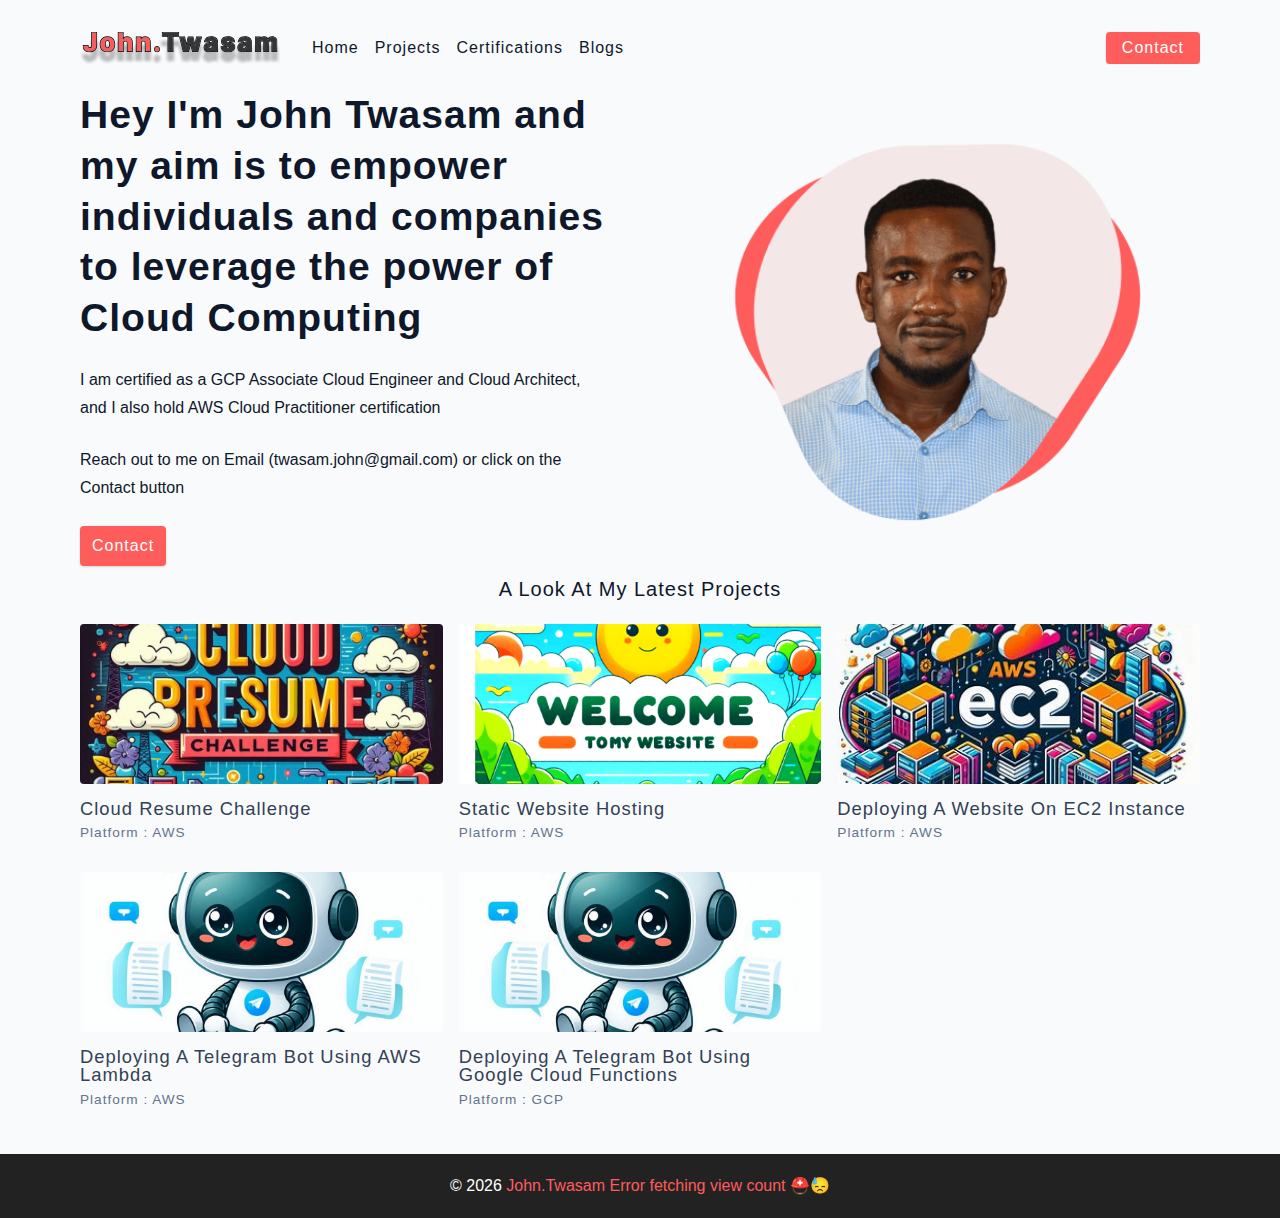
<file: index.html>
<!DOCTYPE html>
<html lang="en">
  <head>
    <meta charset="UTF-8" />
    <meta http-equiv="X-UA-Compatible" content="IE=edge" />
    <meta name="viewport" content="width=device-width, initial-scale=1.0" />
    <title>| Home |</title>
    <!-- favicon -->
    <link rel="shortcut icon" href="./assets/favicon.ico" type="image/x-icon" />
    <!-- normalize -->
    <link rel="stylesheet" href="./css/normalize.css" />
    <!-- font-awesome -->
    <link
      rel="stylesheet"
      href="https://cdnjs.cloudflare.com/ajax/libs/font-awesome/5.14.0/css/all.min.css"
    />
    <!-- main css -->
    <link rel="stylesheet" href="./css/main.css" />
  </head>
  <body>
    <!-- nav  -->
    <nav class="navbar">
      <div class="nav-center">
        <div class="nav-header">
          <a href="index.html" class="nav-logo">
            <img src="./assets/lg.svg" alt="Image of John Sam" />
          </a>
          <button class="nav-btn btn">
            <i class="fas fa-align-justify"></i>
          </button>
        </div>
        <div class="nav-links">
          <a href="index.html" class="nav-link"> home </a>
          <a href="projects.html" class="nav-link"> projects </a>
          <a href="certs.html" class="nav-link"> certifications </a>
          <a href="blogs.html" class="nav-link"> blogs </a>

          <div class="nav-link contact-link">
            <a href="contact.html" class="btn"> contact </a>
          </div>
        </div>
      </div>
    </nav>
    <!-- end of nav -->
    <main class="page">
      <section class="about-page">
        <article>
          <h2>Hey I'm John Twasam and my aim is to empower individuals and companies to leverage the power of Cloud Computing</h2>
          <p>
          I am certified as a GCP Associate Cloud Engineer and Cloud Architect, and I also hold AWS Cloud Practitioner certification
          </p>
          <p>
           Reach out to me on Email (twasam.john@gmail.com) or click on the Contact button  
          </p>
          <a href="contact.html" class="btn"> contact </a>
        </article>
        <!-- needs fixes -->
        <img
          src="./assets/jay.png" 
          alt="An about picture"
          class="img about-img"
        />
      </section>
      <section class="featured-projects">
        <h5 class="featured-title">A Look At My Latest Projects</h5>
        <div class="projects-list">
          <!-- single project -->
          <a href="project-detail.html" class="project">
            <img
              src="./assets/projects/p1.jpg"
              class="img project-img"
              alt=""
            />
            <h5>Cloud Resume Challenge</h5>
            <p>Platform : AWS</p>
          </a>
          <!-- end of single project -->
          <!-- single project -->
          <a href="project-detail0.html" class="project">
            <img
              src="./assets/projects/p2.png"
              class="img project-img"
              alt=""
            />
            <h5>Static Website Hosting</h5>
            <p>Platform : AWS </p>
          </a>
          <!-- end of single project -->
          <!-- single project -->
          <a href="project-detail1.html" class="project">
            <img
              src="./assets/projects/P3.jpg"
              class="img project-img"
              alt=""
            />
            <h5>Deploying a Website on EC2 Instance</h5>
            <p>Platform : AWS </p>
          </a>
          <!-- end of single project -->
           <!-- single project -->
          <a href="project-detail2.html" class="project">
          <img
            src="./assets/projects/p7.jpg"
            class="img project-img"
            alt=""
          />
          <h5>Deploying a Telegram Bot Using AWS Lambda</h5>
          <p>Platform : AWS </p>
        </a>
          <!-- end of single project -->
          <a href="project-detail3.html" class="project">
            <img
              src="./assets/projects/p7.jpg"
              class="img project-img"
              alt=""
            />
            <h5>Deploying a Telegram Bot Using Google Cloud Functions</h5>
            <p>Platform : GCP </p>
          </a>
        </div>
      </section>
    </main>
    <!-- footer -->
    <footer class="page-footer">
      <p>
        &copy; <span id="date"></span>
        <span class="footer-logo">John.Twasam </span>
        <span id="views" class="footer-logo views"></span> 
        <a href="#"></a>
      </p>
    </footer>
    <script src="./js/app.js"></script>
  </body>
</html>
</file>
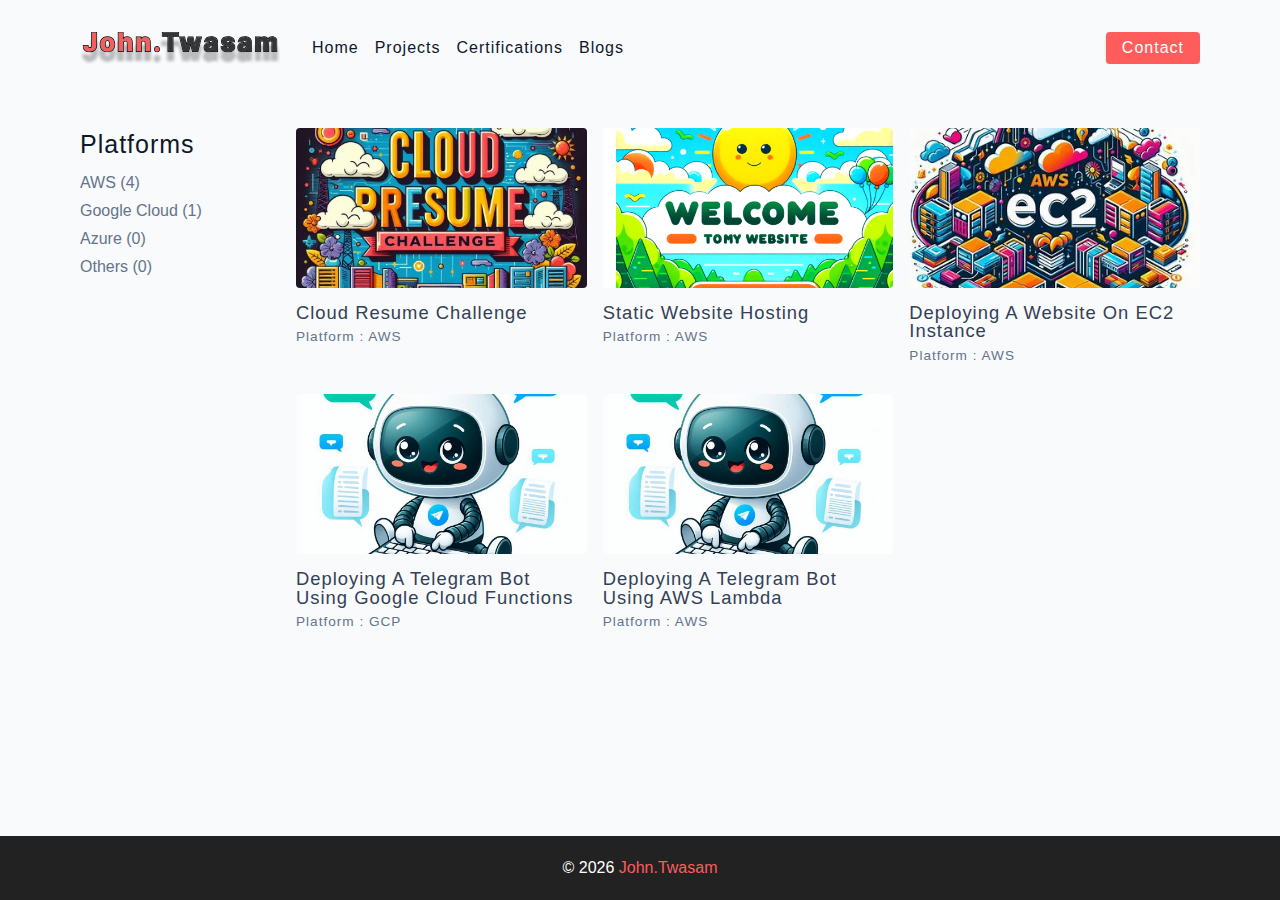
<file: blogs.html>
<!DOCTYPE html>
<html lang="en">
  <head>
    <meta charset="UTF-8" />
    <meta http-equiv="X-UA-Compatible" content="IE=edge" />
    <meta name="viewport" content="width=device-width, initial-scale=1.0" />
    <title>| Blogs |</title>
    <!-- favicon -->
    <link rel="shortcut icon" href="./assets/favicon.ico" type="image/x-icon" />
    <!-- normalize -->
    <link rel="stylesheet" href="./css/normalize.css" />
    <!-- font-awesome -->
    <link
      rel="stylesheet"
      href="https://cdnjs.cloudflare.com/ajax/libs/font-awesome/5.14.0/css/all.min.css"
    />
    <!-- main css -->
    <link rel="stylesheet" href="./css/main.css" />
  </head>
  <body>
    <!-- nav  -->
    <nav class="navbar">
      <div class="nav-center">
        <div class="nav-header">
          <a href="index.html" class="nav-logo">
            <img src="./assets/lg.svg" alt="Image of John Sam" />
          </a>
          <button class="nav-btn btn">
            <i class="fas fa-align-justify"></i>
          </button>
        </div>
        <div class="nav-links">
          <a href="index.html" class="nav-link"> home </a>
          <a href="projects.html" class="nav-link"> projects </a>
          <a href="certs.html" class="nav-link"> certifications </a>
          <a href="blogs.html" class="nav-link"> blogs </a>

          <div class="nav-link contact-link">
            <a href="contact.html" class="btn"> contact </a>
          </div>
        </div>
      </div>
    </nav>
    <!-- end of nav -->
    <!-- main -->
    <main class="page">
      <section class="projects-container">
        <!-- tag container -->
        <div class="tags-container">
          <h4>Platforms</h4>
          <div class="tags-list">
            <a href="#">AWS (4)</a>
            <a href="#">Google Cloud (1)</a>
            <a href="#">Azure (0)</a>
            <a href="#">Others (0)</a>
          </div>
          </div>
        </div>
        <!-- end of tag container -->
        <!-- projects list -->
        <div class="projects-list">
          <!-- single project -->
          <a href="project-detail.html" class="project">
            <img
              src="./assets/projects/p1.jpg"
              class="img project-img"
              alt=""
            />
            <h5>Cloud Resume Challenge</h5>
            <p>Platform : AWS</p>
          </a>
          <!-- end of single project -->
          <!-- single project -->
          <a href="project-detail0.html" class="project">
            <img
              src="./assets/projects/p2.png"
              class="img project-img"
              alt=""
            />
            <h5>Static Website Hosting</h5>
            <p>Platform : AWS </p>
          </a>
          <!-- end of single project -->
          <!-- single project -->
          <a href="project-detail1.html" class="project">
            <img
              src="./assets/projects/P3.jpg"
              class="img project-img"
              alt=""
            />
            <h5>Deploying a Website on EC2 Instance</h5>
            <p>Platform : AWS </p>
          </a>
          <!-- end of single project -->
          <a href="project-detail3.html" class="project">
            <img
              src="./assets/projects/p7.jpg"
              class="img project-img"
              alt=""
            />
            <h5>Deploying a Telegram Bot Using Google Cloud Functions</h5>
            <p>Platform : GCP </p>
          </a>
           <!-- single project -->
          <a href="project-detail2.html" class="project">
          <img
            src="./assets/projects/p7.jpg"
            class="img project-img"
            alt=""
          />
          <h5>Deploying a Telegram Bot Using AWS Lambda</h5>
          <p>Platform : AWS </p>
        </a>
          <!-- end of single project -->
        </div>
      </section>
    </main>
    <!-- end of main -->
    <!-- footer -->
    <footer class="page-footer">
      <p>
        &copy; <span id="date"></span>
        <span class="footer-logo">John.Twasam</span>
        <a href="#"></a>
      </p>
    </footer>
    <script src="./js/app.js"></script>
  </body>
</html>
</file>
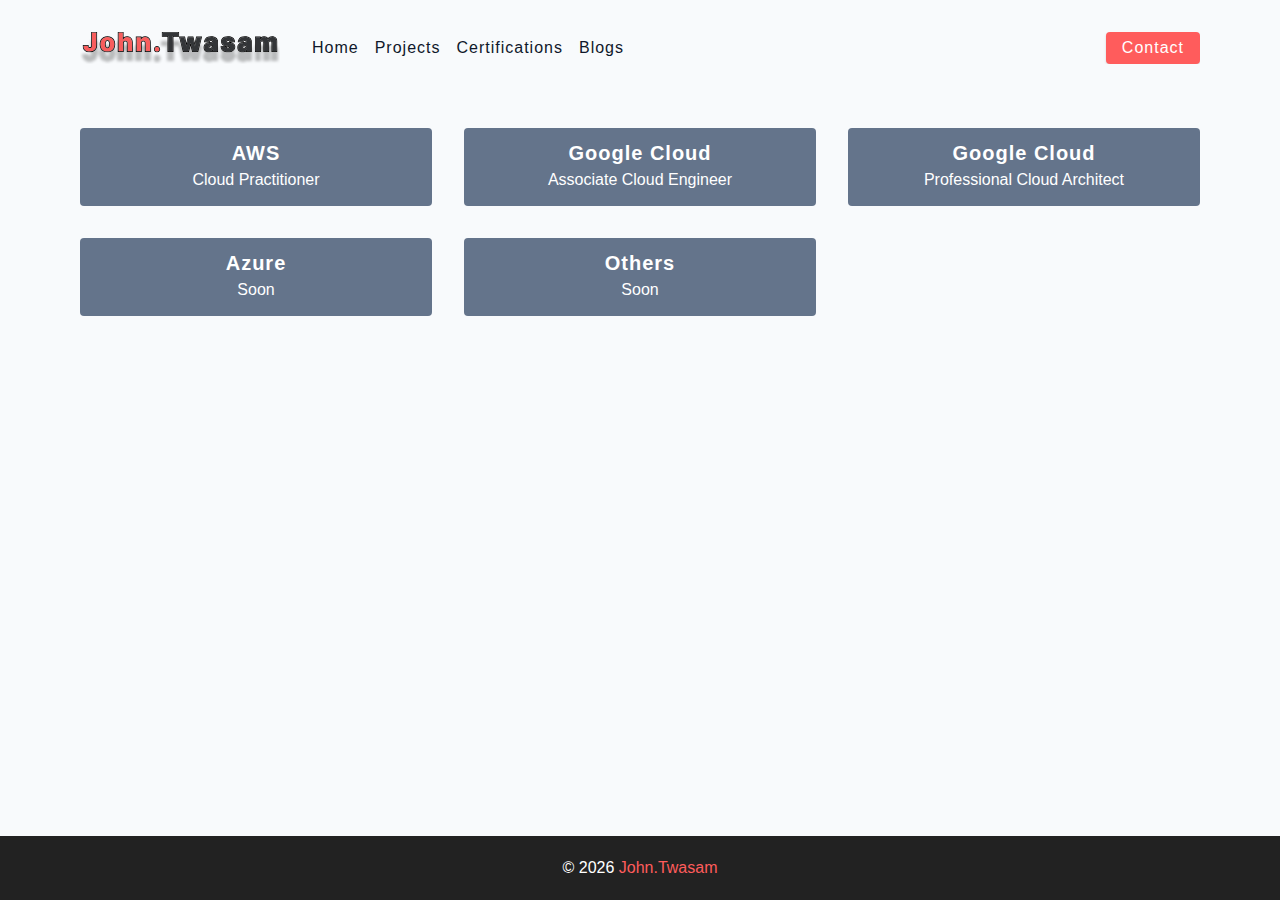
<file: certs.html>
<!DOCTYPE html>
<html lang="en">
  <head>
    <meta charset="UTF-8" />
    <meta http-equiv="X-UA-Compatible" content="IE=edge" />
    <meta name="viewport" content="width=device-width, initial-scale=1.0" />
    <title>| Certs |</title>
    <!-- favicon -->
    <link rel="shortcut icon" href="./assets/favicon.ico" type="image/x-icon" />
    <!-- normalize -->
    <link rel="stylesheet" href="./css/normalize.css" />
    <!-- font-awesome -->
    <link
      rel="stylesheet"
      href="https://cdnjs.cloudflare.com/ajax/libs/font-awesome/5.14.0/css/all.min.css"
    />
    <!-- main css -->
    <link rel="stylesheet" href="./css/main.css" />
  </head>
  <body>
    <!-- nav  -->
    <nav class="navbar">
      <div class="nav-center">
        <div class="nav-header">
          <a href="index.html" class="nav-logo">
            <img src="./assets/lg.svg" alt="Image of John Sam" />
          </a>
          <button class="nav-btn btn">
            <i class="fas fa-align-justify"></i>
          </button>
        </div>
        <div class="nav-links">
          <a href="index.html" class="nav-link"> home </a>
          <a href="projects.html" class="nav-link"> projects </a>
          <a href="certs.html" class="nav-link"> certifications </a>
          <a href="blogs.html" class="nav-link"> blogs </a>

          <div class="nav-link contact-link">
            <a href="contact.html" class="btn"> contact </a>
          </div>
        </div>
      </div>
    </nav>
    <!-- end of nav -->
    <main class="page">
         <section class="tags-wrapper">
          <!-- single tag -->
              <a href="https://cp.certmetrics.com/amazon/en/public/verify/credential/b1922be961b34daba02784b35faa6dca" target="_blank"  class="tag">
                <h5>AWS</h5>
                <p>Cloud Practitioner</p>
              </a>
            <!-- end of single tag -->
          <!-- single tag -->
              <a href="https://google.accredible.com/6a194c00-15d1-4a08-9eab-cb15fc477bff" target="_blank" class="tag">
                <h5>Google Cloud</h5>
                <p>Associate Cloud Engineer</p>
              </a>
            <!-- end of single tag -->
          <!-- single tag -->
              <a href="https://google.accredible.com/aaaf5293-7ccc-49a1-a239-1ae969cf5412" target="_blank" class="tag">
                <h5>Google Cloud</h5>
                <p>Professional Cloud Architect</p>
              </a>
            <!-- end of single tag -->
          <!-- single tag -->
              <a href="#" class="tag">
                <h5>Azure</h5>
                <p>Soon</p>
              </a>
            <!-- end of single tag -->
          <!-- single tag -->
              <a href="#" class="tag">
                <h5>Others</h5>
                <p>Soon</p>
              </a>
            <!-- end of single tag -->
        </section>
    </main>
    <!-- footer -->
    <footer class="page-footer">
      <p>
        &copy; <span id="date"></span>
        <span class="footer-logo">John.Twasam</span>
        <a href="#"></a>
      </p>
    </footer>
    <script src="./js/app.js"></script>
  </body>
</html>
</file>
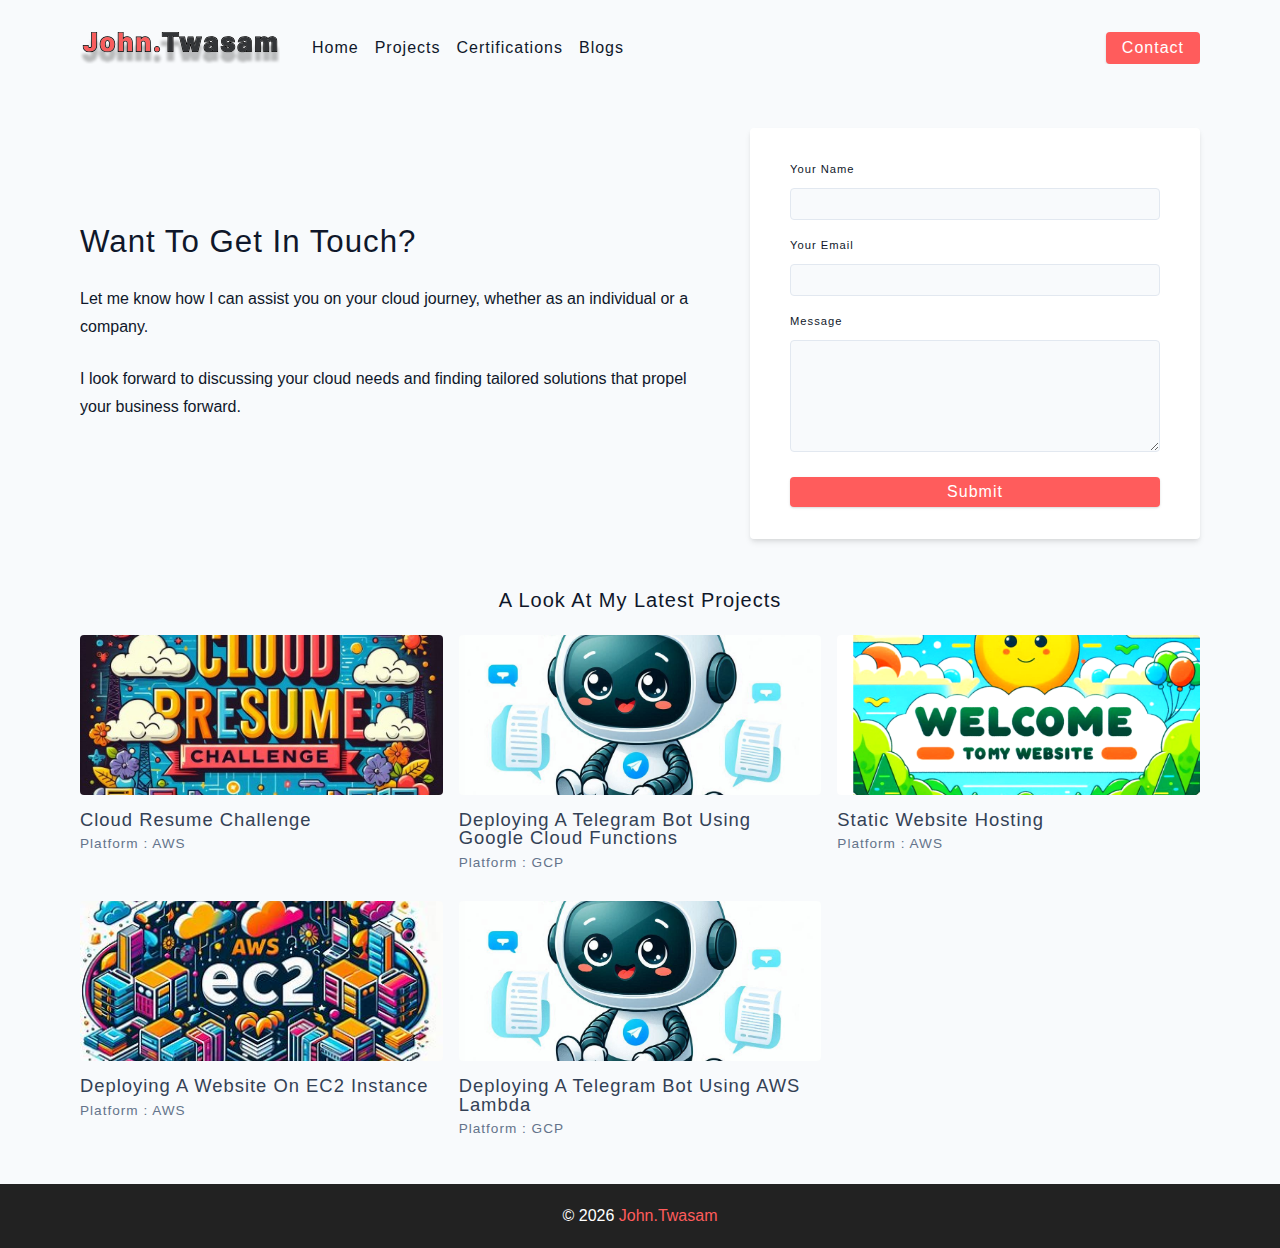
<file: contact.html>
<!DOCTYPE html>
<html lang="en">
  <head>
    <meta charset="UTF-8" />
    <meta http-equiv="X-UA-Compatible" content="IE=edge" />
    <meta name="viewport" content="width=device-width, initial-scale=1.0" />
    <title>| Contact |</title>
    <!-- favicon -->
    <link rel="shortcut icon" href="./assets/favicon.ico" type="image/x-icon" />
    <!-- normalize -->
    <link rel="stylesheet" href="./css/normalize.css" />
    <!-- font-awesome -->
    <link
      rel="stylesheet"
      href="https://cdnjs.cloudflare.com/ajax/libs/font-awesome/5.14.0/css/all.min.css"
    />
    <!-- main css -->
    <link rel="stylesheet" href="./css/main.css" />
  </head>
  <body>
    <!-- nav  -->
    <nav class="navbar">
      <div class="nav-center">
        <div class="nav-header">
          <a href="index.html" class="nav-logo">
            <img src="./assets/lg.svg" alt="Image of John Sam" />
          </a>
          <button class="nav-btn btn">
            <i class="fas fa-align-justify"></i>
          </button>
        </div>
        <div class="nav-links">
          <a href="index.html" class="nav-link"> home </a>
          <a href="projects.html" class="nav-link"> projects </a>
          <a href="certs.html" class="nav-link"> certifications </a>
          <a href="blogs.html" class="nav-link"> blogs </a>

          <div class="nav-link contact-link">
            <a href="contact.html" class="btn"> contact </a>
          </div>
        </div>
      </div>
    </nav>
    <!-- end of nav -->
    <main class="page">
     <section class="contact-container">
          <article class="contact-info">
            <h3>Want To Get In Touch?</h3>
            <p>
              Let me know how I can assist you on your cloud journey, whether as an individual or a company. 
            </p>
            <p> I look forward to discussing your cloud needs and finding tailored solutions that propel your business forward.</p>
            <!-- <p>
              Hashtag swag health goth air plant, raclette listicle fingerstache
              cold-pressed fanny pack bicycle rights cardigan poke.
            </p> -->
          </article>
          <article>
            <form class="form contact-form" action="https://formspree.io/f/xrbzbodb" method="post">
              <div class="form-row">
                <label html="name" class="form-label">your name</label>
                <input type="text" name="name" id="name" class="form-input" />
              </div>
              <div class="form-row">
                <label html="email" class="form-label">your email</label>
                <input type="text" name="email" id="email" class="form-input" />
              </div>
              <div class="form-row">
                <label html="message" class="form-label">message</label>
                <textarea name="message" id="message" class="form-textarea"></textarea>
              </div>
              <button type="submit" class="btn btn-block">
                submit
              </button>
            </form>
          </article>
        </section>
     <!-- featured projects -->
       <section class="featured-projects">
        <h5 class="featured-title">A Look At My Latest Projects</h5>
        <div class="projects-list">
          <!-- single project -->
          <a href="project-detail.html" class="project">
            <img
              src="./assets/projects/p1.jpg"
              class="img project-img"
              alt=""
            />
            <h5>Cloud Resume Challenge</h5>
            <p>Platform : AWS</p>
          </a>
          <!-- end of single project -->
          <a href="project-detail3.html" class="project">
            <img
              src="./assets/projects/p7.jpg"
              class="img project-img"
              alt=""
            />
            <h5>Deploying a Telegram Bot Using Google Cloud Functions</h5>
            <p>Platform : GCP </p>
          </a>
          <!-- single project -->
          <a href="project-detail0.html" class="project">
            <img
              src="./assets/projects/p2.png"
              class="img project-img"
              alt=""
            />
            <h5>Static Website Hosting</h5>
            <p>Platform : AWS </p>
          </a>
          <!-- end of single project -->
          <!-- single project -->
          <a href="project-detail1.html" class="project">
            <img
              src="./assets/projects/P3.jpg"
              class="img project-img"
              alt=""
            />
            <h5>Deploying a Website on EC2 Instance</h5>
            <p>Platform : AWS </p>
          </a>
          <!-- end of single project -->
           <!-- single project -->
          <a href="project-detail2.html" class="project">
          <img
            src="./assets/projects/p7.jpg"
            class="img project-img"
            alt=""
          />
          <h5>Deploying a Telegram Bot Using AWS Lambda</h5>
          <p>Platform : GCP </p>
        </a>
          <!-- end of single project -->
        </div>
      </section>
    </main>
    <!-- footer -->
    <footer class="page-footer">
      <p>
        &copy; <span id="date"></span>
        <span class="footer-logo">John.Twasam</span>
        <a href="#"></a>
      </p>
    </footer>
    <script src="./js/app.js"></script>
  </body>
</html>
</file>
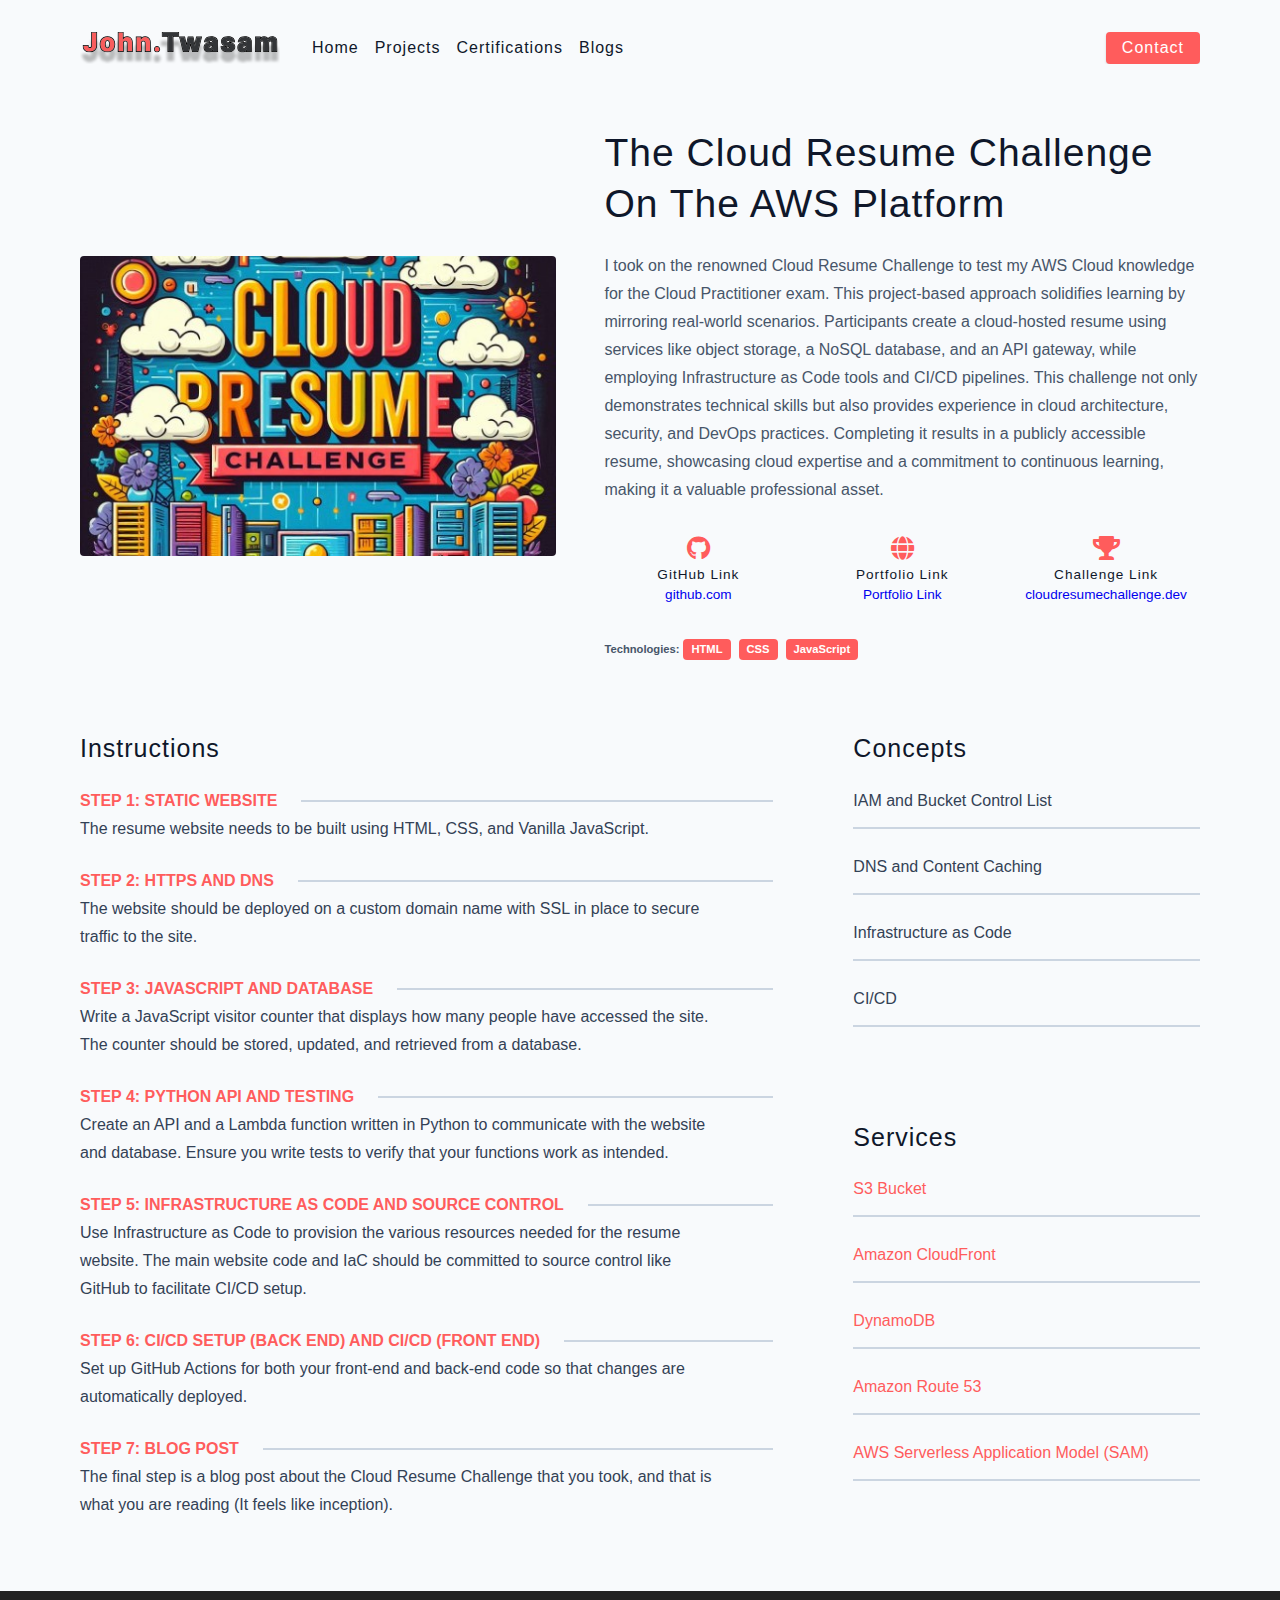
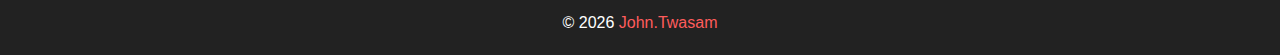
<file: project-detail.html>
<!DOCTYPE html>
<html lang="en">
  <head>
    <meta charset="UTF-8" />
    <meta http-equiv="X-UA-Compatible" content="IE=edge" />
    <meta name="viewport" content="width=device-width, initial-scale=1.0" />
    <title> | Details | </title>
    <!-- favicon -->
    <link rel="shortcut icon" href="./assets/favicon.ico" type="image/x-icon" />
    <!-- normalize -->
    <link rel="stylesheet" href="./css/normalize.css" />
    <!-- font-awesome -->
    <link
      rel="stylesheet"
      href="https://cdnjs.cloudflare.com/ajax/libs/font-awesome/5.14.0/css/all.min.css"
    />
    <!-- main css -->
    <link rel="stylesheet" href="./css/main.css" />
  </head>
  <body>
    <!-- nav  -->
    <nav class="navbar">
      <div class="nav-center">
        <div class="nav-header">
          <a href="index.html" class="nav-logo">
            <img src="./assets/lg.svg" alt="Image of John Sam" />
          </a>
          <button class="nav-btn btn">
            <i class="fas fa-align-justify"></i>
          </button>
        </div>
        <div class="nav-links">
          <a href="index.html" class="nav-link"> home </a>
          <a href="projects.html" class="nav-link"> projects </a>
          <a href="certs.html" class="nav-link"> certifications </a>
          <a href="blogs.html" class="nav-link"> blogs </a>

          <div class="nav-link contact-link">
            <a href="contact.html" class="btn"> contact </a>
          </div>
        </div>
      </div>
    </nav>
    <!-- end of nav -->
    <main class="page">
      <div class="project-page">
        <section class="project-hero">
          <img src="./assets/projects/p1.jpg" class="img project-hero-img" />
          <article class="project-info">
            <h2>The Cloud Resume Challenge on the AWS Platform</h2>
            <p>
              I took on the renowned Cloud Resume Challenge to test my AWS Cloud knowledge for the Cloud Practitioner exam. This project-based approach solidifies learning by mirroring real-world scenarios. Participants create a cloud-hosted resume using services like object storage, a NoSQL database, and an API gateway, while employing Infrastructure as Code tools and CI/CD pipelines. This challenge not only demonstrates technical skills but also provides experience in cloud architecture, security, and DevOps practices. Completing it results in a publicly accessible resume, showcasing cloud expertise and a commitment to continuous learning, making it a valuable professional asset.
            </p>
            <div class="project-icons">
              <article>
                <i class="fab fa-github"></i>
                <h5>GitHub Link</h5>
                <p><a href="https://github.com/tee-jay7/portfolio-backend">github.com</a></p>
              </article>
              <article>
                <i class="fas fa-globe"></i>
                <h5>Portfolio Link</h5>
                <p><a href="https://johntwasam.xyz">Portfolio Link</a></p>
              </article>
              <article>
                <i class="fas fa-trophy"></i>
                <h5>Challenge Link</h5>
                <p><a href="https://cloudresumechallenge.dev/" target="_blank">cloudresumechallenge.dev</a></p>
              </article>
            </div>
            <p class="project-tags">
              Technologies: <a href="#">HTML</a> <a href="#">CSS</a> <a href="#">JavaScript</a>
            </p>
          </article>
        </section>
        <!-- content -->
        <section class="project-content">
          <article>
            <h4>Instructions</h4>
            <!-- single instruction -->
            <div class="single-instruction">
              <header>
                <p>Step 1: Static Website</p>
                <div></div>
              </header>
              <p>
                The resume website needs to be built using HTML, CSS, and Vanilla JavaScript.
              </p>
            </div>
            <!-- end of single instruction -->
            <!-- single instruction -->
            <div class="single-instruction">
              <header>
                <p>Step 2: HTTPS and DNS</p>
                <div></div>
              </header>
              <p>
                The website should be deployed on a custom domain name with SSL in place to secure traffic to the site.
              </p>
            </div>
            <!-- end of single instruction -->
            <!-- single instruction -->
            <div class="single-instruction">
              <header>
                <p>Step 3: JavaScript and Database</p>
                <div></div>
              </header>
              <p>
                Write a JavaScript visitor counter that displays how many people have accessed the site. The counter should be stored, updated, and retrieved from a database.
              </p>
            </div>
            <!-- end of single instruction -->
            <!-- single instruction -->
            <div class="single-instruction">
              <header>
                <p>Step 4: Python API and Testing</p>
                <div></div>
              </header>
              <p>
                Create an API and a Lambda function written in Python to communicate with the website and database. Ensure you write tests to verify that your functions work as intended.
              </p>
            </div>
            <!-- end of single instruction -->
            <!-- single instruction -->
            <div class="single-instruction">
              <header>
                <p>Step 5: Infrastructure as Code and Source Control</p>
                <div></div>
              </header>
              <p>
                Use Infrastructure as Code to provision the various resources needed for the resume website. The main website code and IaC should be committed to source control like GitHub to facilitate CI/CD setup.
              </p>
            </div>
            <!-- end of single instruction -->
            <!-- single instruction -->
            <div class="single-instruction">
              <header>
                <p>Step 6: CI/CD Setup (Back End) and CI/CD (Front End)</p>
                <div></div>
              </header>
              <p>
                Set up GitHub Actions for both your front-end and back-end code so that changes are automatically deployed.
              </p>
            </div>
            <!-- end of single instruction -->
            <!-- single instruction -->
            <div class="single-instruction">
              <header>
                <p>Step 7: Blog Post</p>
                <div></div>
              </header>
              <p>
                The final step is a blog post about the Cloud Resume Challenge that you took, and that is what you are reading (It feels like inception).
              </p>
            </div>
            <!-- end of single instruction -->
          </article>
          <article class="second-column">
            <div>
              <h4>Concepts</h4>
              <p class="single-ingredient">IAM and Bucket Control List</p>
              <p class="single-ingredient">DNS and Content Caching</p>
              <p class="single-ingredient">Infrastructure as Code</p>
              <p class="single-ingredient">CI/CD</p>
            </div>
            <div>
              <h4>Services</h4>
              <p class="single-tool">S3 Bucket</p>
              <p class="single-tool">Amazon CloudFront</p>
              <p class="single-tool">DynamoDB</p>
              <p class="single-tool">Amazon Route 53</p>
              <p class="single-tool">AWS Serverless Application Model (SAM)</p>
            </div>
          </article>
        </section>
      </div>
    </main>    
    <!-- footer -->
    <footer class="page-footer">
      <p>
        &copy; <span id="date"></span>
        <span class="footer-logo">John.Twasam</span>
        <a href="#"></a>
      </p>
    </footer>
    <script src="./js/app.js"></script>
  </body>
</html>
</file>
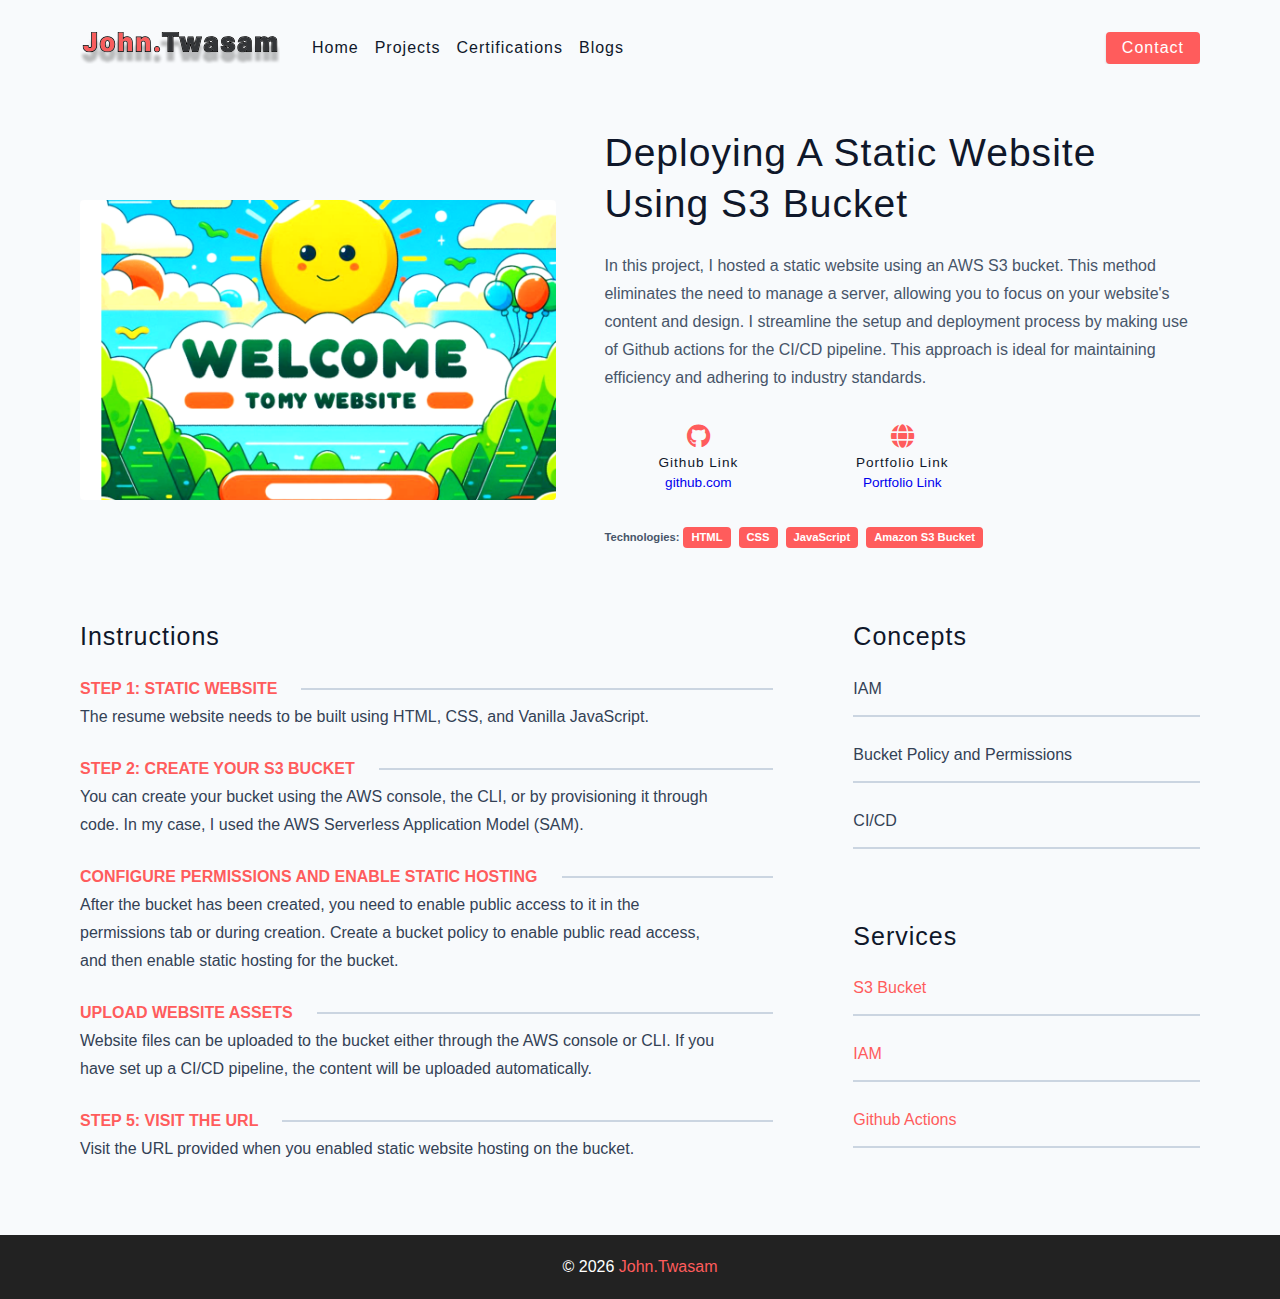
<file: project-detail0.html>
<!DOCTYPE html>
<html lang="en">
  <head>
    <meta charset="UTF-8" />
    <meta http-equiv="X-UA-Compatible" content="IE=edge" />
    <meta name="viewport" content="width=device-width, initial-scale=1.0" />
    <title> | Details | </title>
    <!-- favicon -->
    <link rel="shortcut icon" href="./assets/favicon.ico" type="image/x-icon" />
    <!-- normalize -->
    <link rel="stylesheet" href="./css/normalize.css" />
    <!-- font-awesome -->
    <link
      rel="stylesheet"
      href="https://cdnjs.cloudflare.com/ajax/libs/font-awesome/5.14.0/css/all.min.css"
    />
    <!-- main css -->
    <link rel="stylesheet" href="./css/main.css" />
  </head>
  <body>
    <!-- nav  -->
    <nav class="navbar">
      <div class="nav-center">
        <div class="nav-header">
          <a href="index.html" class="nav-logo">
            <img src="./assets/lg.svg" alt="Image of John Sam" />
          </a>
          <button class="nav-btn btn">
            <i class="fas fa-align-justify"></i>
          </button>
        </div>
        <div class="nav-links">
          <a href="index.html" class="nav-link"> home </a>
          <a href="projects.html" class="nav-link"> projects </a>
          <a href="certs.html" class="nav-link"> certifications </a>
          <a href="blogs.html" class="nav-link"> blogs </a>

          <div class="nav-link contact-link">
            <a href="contact.html" class="btn"> contact </a>
          </div>
        </div>
      </div>
    </nav>
    <!-- end of nav -->
    <main class="page">
      <div class="project-page">
        <section class="project-hero">
          <img src="./assets/projects/p2.png" class="img project-hero-img" />
          <article class="project-info">
            <h2>Deploying a Static Website Using S3 Bucket</h2>
            <p>
              In this project, I hosted a static website using an AWS S3 bucket. This method eliminates the need to manage a server, allowing you to focus on your website's content and design. I streamline the setup and deployment process by making use of Github actions for the CI/CD pipeline. This approach is ideal for maintaining efficiency and adhering to industry standards.
            </p>
            <div class="project-icons">
              <article>
                <i class="fab fa-github"></i>
                <h5>Github link</h5>
                <p><a href="https://github.com/tee-jay7/portfolio-site" target="_blank">github.com</a></p>
              </article>
              <article>
                <i class="fas fa-globe"></i>
                <h5>Portfolio Link</h5>
                <p><a href="http://johntwasam.xyz.s3-website-eu-west-1.amazonaws.com" target="_blank">Portfolio Link</a></p>
              </article>
            </div>
            <p class="project-tags">
              Technologies: <a href="#">HTML</a> <a href="#">CSS</a> <a href="#">JavaScript</a> <a href="#">Amazon S3 Bucket</a>
            </p>
          </article>
        </section>
        <!-- content -->
        <section class="project-content">
          <article>
            <h4>Instructions</h4>
            <!-- single instruction -->
            <div class="single-instruction">
              <header>
                <p>Step 1: Static Website</p>
                <div></div>
              </header>
              <p>
                The resume website needs to be built using HTML, CSS, and Vanilla JavaScript.
              </p>
            </div>
            <!-- end of single instruction -->
            <!-- single instruction -->
            <div class="single-instruction">
              <header>
                <p>Step 2: Create Your S3 Bucket</p>
                <div></div>
              </header>
              <p>
                You can create your bucket using the AWS console, the CLI, or by provisioning it through code. In my case, I used the AWS Serverless Application Model (SAM).
              </p>
            </div>
            <!-- end of single instruction -->
            <!-- single instruction -->
            <div class="single-instruction">
              <header>
                <p>Configure Permissions and Enable Static Hosting</p>
                <div></div>
              </header>
              <p>
                After the bucket has been created, you need to enable public access to it in the permissions tab or during creation. Create a bucket policy to enable public read access, and then enable static hosting for the bucket.
              </p>
            </div>
            <!-- end of single instruction -->
            <!-- single instruction -->
            <div class="single-instruction">
              <header>
                <p>Upload Website Assets</p>
                <div></div>
              </header>
              <p>
                Website files can be uploaded to the bucket either through the AWS console or CLI. If you have set up a CI/CD pipeline, the content will be uploaded automatically.
              </p>
            </div>
            <!-- end of single instruction -->
            <!-- single instruction -->
            <div class="single-instruction">
              <header>
                <p>Step 5: Visit the URL</p>
                <div></div>
              </header>
              <p>
                Visit the URL provided when you enabled static website hosting on the bucket.
              </p>
            </div>
          </article>
          <article class="second-column">
            <div>
              <h4>Concepts</h4>
              <p class="single-ingredient">IAM</p>
              <p class="single-ingredient">Bucket Policy and Permissions</p>
              <p class="single-ingredient">CI/CD</p>
            </div>
            <div>
              <h4>Services</h4>
              <p class="single-tool">S3 Bucket</p>
              <p class="single-tool">IAM</p>
              <p class="single-tool">Github Actions</p>
            </div>
          </article>
        </section>
      </div>
    </main>
    <!-- footer -->
    <footer class="page-footer">
      <p>
        &copy; <span id="date"></span>
        <span class="footer-logo">John.Twasam</span>
        <a href="#"></a>
      </p>
    </footer>
    <script src="./js/app.js"></script>
  </body>
</html>
</file>
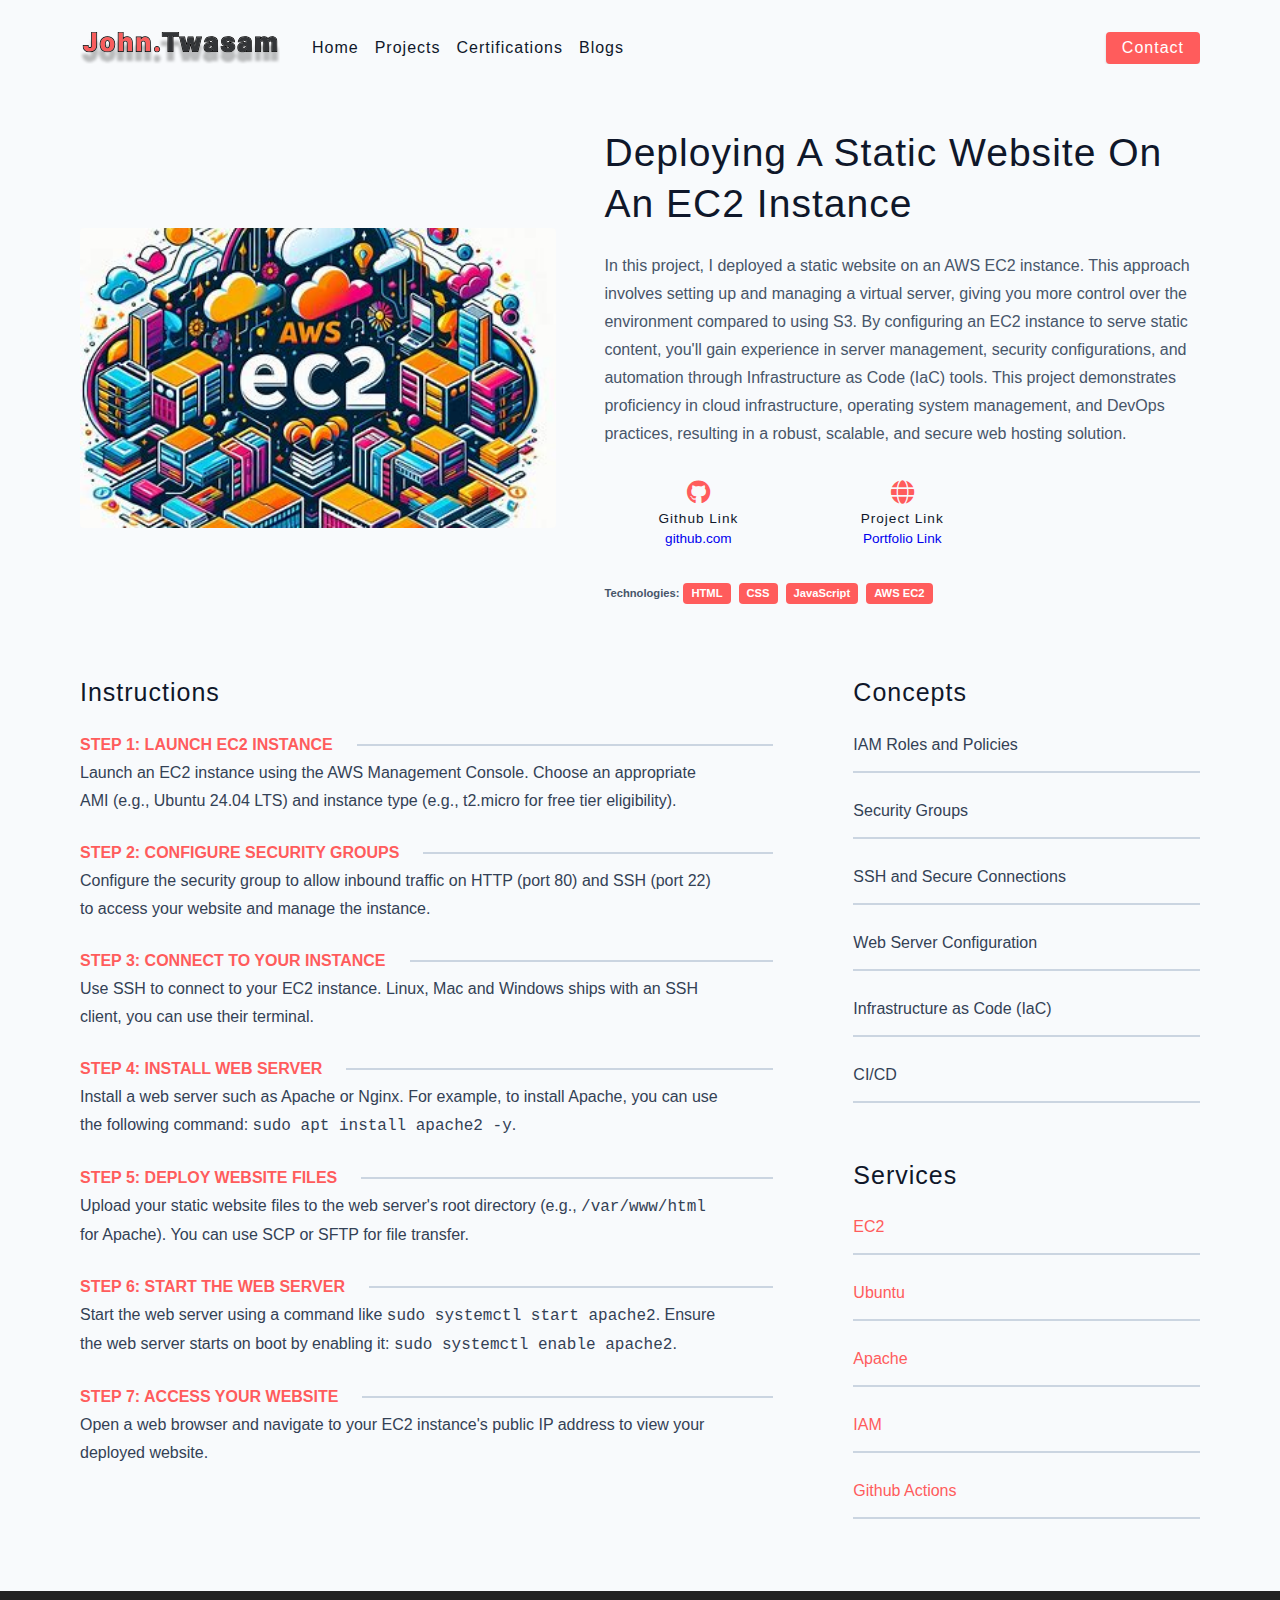
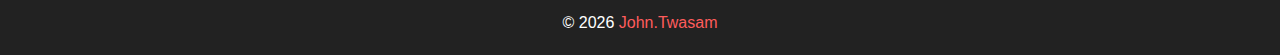
<file: project-detail1.html>
<!DOCTYPE html>
<html lang="en">
  <head>
    <meta charset="UTF-8" />
    <meta http-equiv="X-UA-Compatible" content="IE=edge" />
    <meta name="viewport" content="width=device-width, initial-scale=1.0" />
    <title> | Details | </title>
    <!-- favicon -->
    <link rel="shortcut icon" href="./assets/favicon.ico" type="image/x-icon" />
    <!-- normalize -->
    <link rel="stylesheet" href="./css/normalize.css" />
    <!-- font-awesome -->
    <link
      rel="stylesheet"
      href="https://cdnjs.cloudflare.com/ajax/libs/font-awesome/5.14.0/css/all.min.css"
    />
    <!-- main css -->
    <link rel="stylesheet" href="./css/main.css" />
  </head>
  <body>
    <!-- nav  -->
    <nav class="navbar">
      <div class="nav-center">
        <div class="nav-header">
          <a href="index.html" class="nav-logo">
            <img src="./assets/lg.svg" alt="Image of John Sam" />
          </a>
          <button class="nav-btn btn">
            <i class="fas fa-align-justify"></i>
          </button>
        </div>
        <div class="nav-links">
          <a href="index.html" class="nav-link"> home </a>
          <a href="projects.html" class="nav-link"> projects </a>
          <a href="certs.html" class="nav-link"> certifications </a>
          <a href="blogs.html" class="nav-link"> blogs </a>

          <div class="nav-link contact-link">
            <a href="contact.html" class="btn"> contact </a>
          </div>
        </div>
      </div>
    </nav>
    <!-- end of nav -->
    <main class="page">
      <div class="project-page">
        <section class="project-hero">
          <img src="./assets/projects/P3.jpg" class="img project-hero-img" />
          <article class="project-info">
            <h2>Deploying a Static Website on an EC2 Instance</h2>
            <p>
              In this project, I deployed a static website on an AWS EC2 instance. This approach involves setting up and managing a virtual server, giving you more control over the environment compared to using S3. By configuring an EC2 instance to serve static content, you'll gain experience in server management, security configurations, and automation through Infrastructure as Code (IaC) tools. This project demonstrates proficiency in cloud infrastructure, operating system management, and DevOps practices, resulting in a robust, scalable, and secure web hosting solution.
            </p>
            <div class="project-icons">
              <article>
                <i class="fab fa-github"></i>
                <h5>Github link</h5>
                <p><a href="https://github.com/tee-jay7/ec2_site" target="_blank">github.com</a></p>
              </article>
              <article>
                <i class="fas fa-globe"></i>
                <h5>Project Link</h5>
                <p><a href="http://ec2-34-254-186-119.eu-west-1.compute.amazonaws.com" target="_blank">Portfolio Link</a></p>
              </article>
            </div>
            <p class="project-tags">
              Technologies: <a href="#">HTML</a> <a href="#">CSS</a> <a href="#">JavaScript</a> <a href="#">AWS EC2</a>
            </p>
          </article>
        </section>
        <!-- content -->
        <section class="project-content">
          <article>
            <h4>Instructions</h4>
            <!-- single instruction -->
            <div class="single-instruction">
              <header>
                <p>Step 1: Launch EC2 Instance</p>
                <div></div>
              </header>
              <p>
                Launch an EC2 instance using the AWS Management Console. Choose an appropriate AMI (e.g., Ubuntu 24.04 LTS) and instance type (e.g., t2.micro for free tier eligibility).
              </p>
            </div>
            <!-- end of single instruction -->
            <!-- single instruction -->
            <div class="single-instruction">
              <header>
                <p>Step 2: Configure Security Groups</p>
                <div></div>
              </header>
              <p>
                Configure the security group to allow inbound traffic on HTTP (port 80) and SSH (port 22) to access your website and manage the instance.
              </p>
            </div>
            <!-- end of single instruction -->
            <!-- single instruction -->
            <div class="single-instruction">
              <header>
                <p>Step 3: Connect to Your Instance</p>
                <div></div>
              </header>
              <p>
                Use SSH to connect to your EC2 instance. Linux, Mac and Windows ships with an SSH client, you can use their terminal.
              </p>
            </div>
            <!-- end of single instruction -->
            <!-- single instruction -->
            <div class="single-instruction">
              <header>
                <p>Step 4: Install Web Server</p>
                <div></div>
              </header>
              <p>
                Install a web server such as Apache or Nginx. For example, to install Apache, you can use the following command: <code>sudo apt install apache2 -y</code>.
              </p>
            </div>
            <!-- end of single instruction -->
            <!-- single instruction -->
            <div class="single-instruction">
              <header>
                <p>Step 5: Deploy Website Files</p>
                <div></div>
              </header>
              <p>
                Upload your static website files to the web server's root directory (e.g., <code>/var/www/html</code> for Apache). You can use SCP or SFTP for file transfer.
              </p>
            </div>
            <!-- end of single instruction -->
            <!-- single instruction -->
            <div class="single-instruction">
              <header>
                <p>Step 6: Start the Web Server</p>
                <div></div>
              </header>
              <p>
                Start the web server using a command like <code>sudo systemctl start apache2</code>. Ensure the web server starts on boot by enabling it: <code>sudo systemctl enable apache2</code>.
              </p>
            </div>
            <!-- end of single instruction -->
            <!-- single instruction -->
            <div class="single-instruction">
              <header>
                <p>Step 7: Access Your Website</p>
                <div></div>
              </header>
              <p>
                Open a web browser and navigate to your EC2 instance's public IP address to view your deployed website.
              </p>
            </div>
          </article>
          <article class="second-column">
            <div>
              <h4>Concepts</h4>
              <p class="single-ingredient">IAM Roles and Policies</p>
              <p class="single-ingredient">Security Groups</p>
              <p class="single-ingredient">SSH and Secure Connections</p>
              <p class="single-ingredient">Web Server Configuration</p>
              <p class="single-ingredient">Infrastructure as Code (IaC)</p>
              <p class="single-ingredient">CI/CD</p>
            </div>
            <div>
              <h4>Services</h4>
              <p class="single-tool">EC2</p>
              <p class="single-tool">Ubuntu</p>
              <p class="single-tool">Apache</p>
              <p class="single-tool">IAM</p>
              <p class="single-tool">Github Actions</p>
            </div>
          </article>
        </section>
      </div>
    </main>    
    <!-- footer -->
    <footer class="page-footer">
      <p>
        &copy; <span id="date"></span>
        <span class="footer-logo">John.Twasam</span>
        <a href="#"></a>
      </p>
    </footer>
    <script src="./js/app.js"></script>
  </body>
</html>
</file>
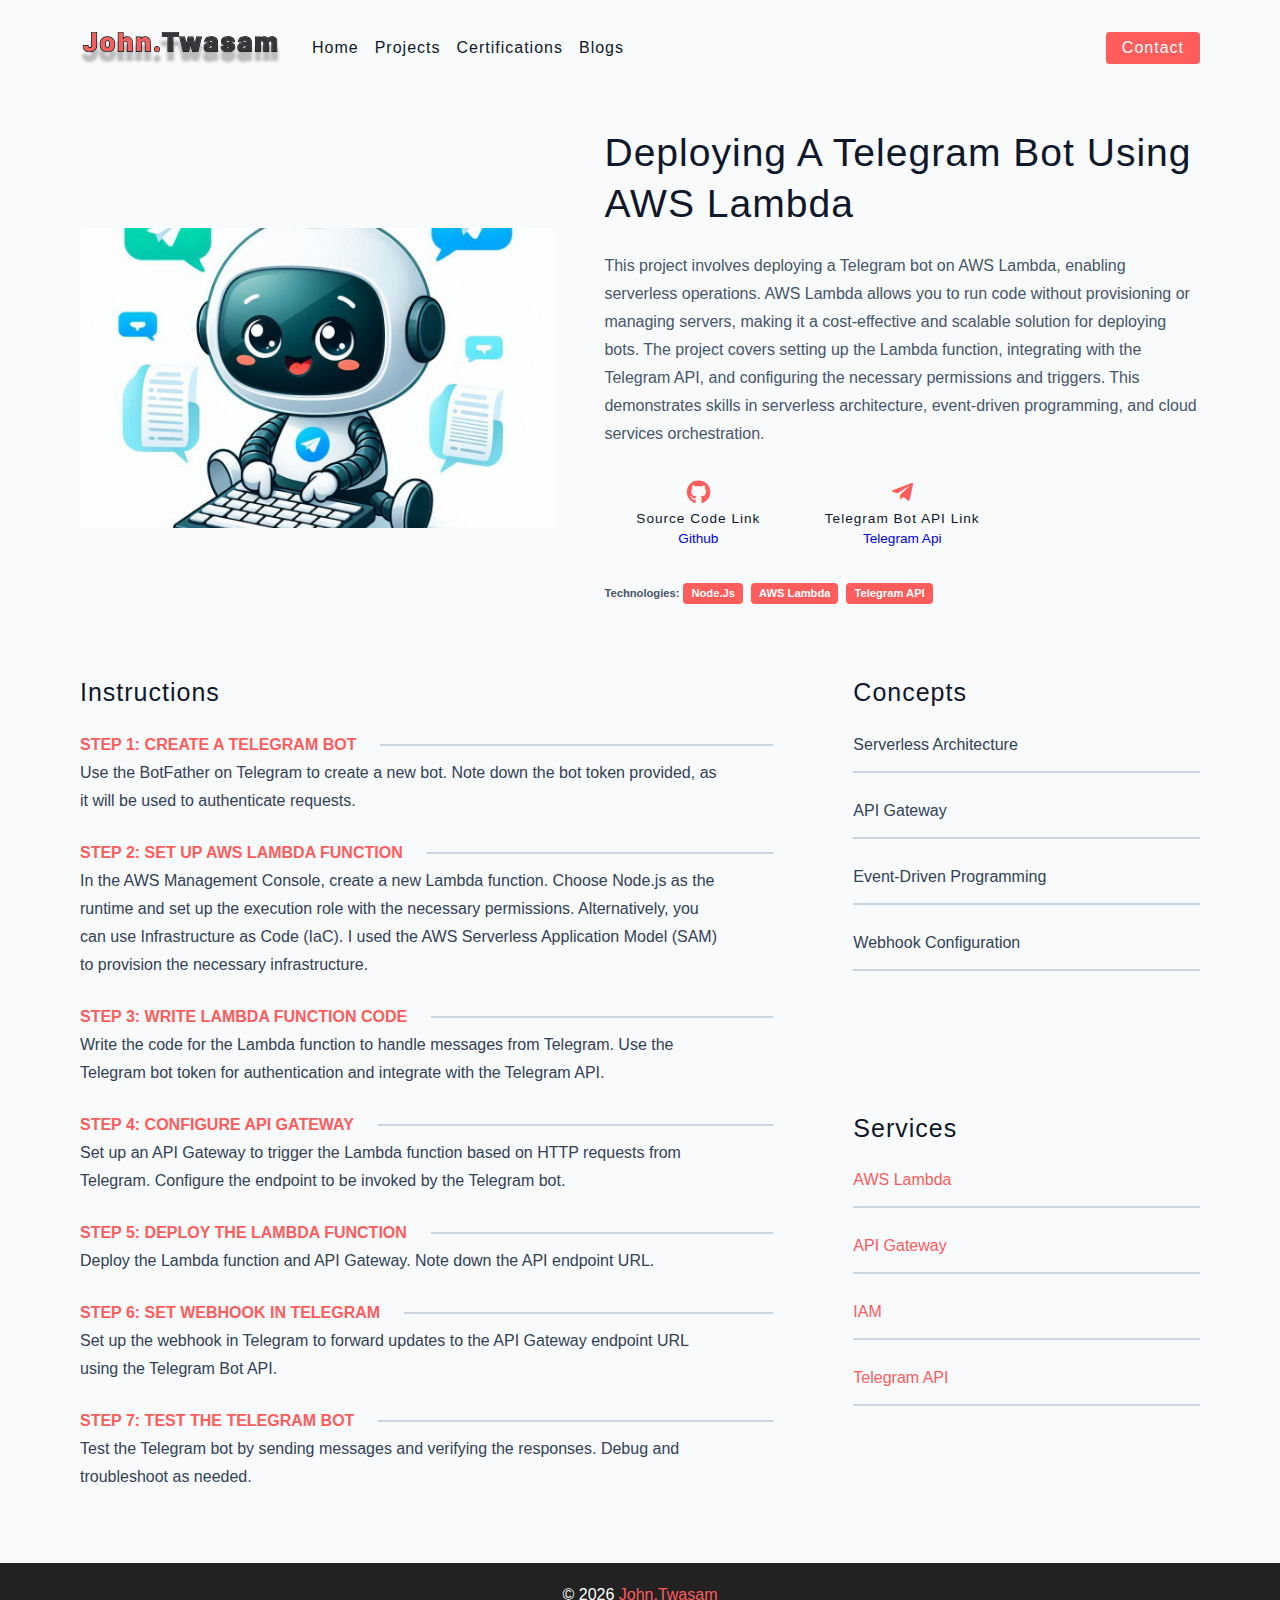
<file: project-detail2.html>
<!DOCTYPE html>
<html lang="en">
  <head>
    <meta charset="UTF-8" />
    <meta http-equiv="X-UA-Compatible" content="IE=edge" />
    <meta name="viewport" content="width=device-width, initial-scale=1.0" />
    <title> | Details | </title>
    <!-- favicon -->
    <link rel="shortcut icon" href="./assets/favicon.ico" type="image/x-icon" />
    <!-- normalize -->
    <link rel="stylesheet" href="./css/normalize.css" />
    <!-- font-awesome -->
    <link
      rel="stylesheet"
      href="https://cdnjs.cloudflare.com/ajax/libs/font-awesome/5.14.0/css/all.min.css"
    />
    <!-- main css -->
    <link rel="stylesheet" href="./css/main.css" />
  </head>
  <body>
    <!-- nav  -->
    <nav class="navbar">
      <div class="nav-center">
        <div class="nav-header">
          <a href="index.html" class="nav-logo">
            <img src="./assets/lg.svg" alt="Image of John Sam" />
          </a>
          <button class="nav-btn btn">
            <i class="fas fa-align-justify"></i>
          </button>
        </div>
        <div class="nav-links">
          <a href="index.html" class="nav-link"> home </a>
          <a href="projects.html" class="nav-link"> projects </a>
          <a href="certs.html" class="nav-link"> certifications </a>
          <a href="blogs.html" class="nav-link"> blogs </a>

          <div class="nav-link contact-link">
            <a href="contact.html" class="btn"> contact </a>
          </div>
        </div>
      </div>
    </nav>
    <!-- end of nav -->
    <main class="page">
      <div class="project-page">
        <section class="project-hero">
          <img src="./assets/projects/p7.jpg" class="img project-hero-img" />
          <article class="project-info">
            <h2>Deploying a Telegram Bot Using AWS Lambda</h2>
            <p>
              This project involves deploying a Telegram bot on AWS Lambda, enabling serverless operations. AWS Lambda allows you to run code without provisioning or managing servers, making it a cost-effective and scalable solution for deploying bots. The project covers setting up the Lambda function, integrating with the Telegram API, and configuring the necessary permissions and triggers. This demonstrates skills in serverless architecture, event-driven programming, and cloud services orchestration.
            </p>
            <div class="project-icons">
              <article>
                <i class="fab fa-github"></i>
                <h5>Source Code Link</h5>
                <p><a href="https://github.com/tee-jay7/AWS_TelegramBot_SAM" target="_blank">Github</a></p>
              </article>
              <article>
                <i class="fab fa-telegram-plane"></i>
                <h5>Telegram Bot API Link</h5>
                <p><a href="https://core.telegram.org/bots/api#update" target="_blank">Telegram Api</a></p>
              </article>
            </div>
            <p class="project-tags">
              Technologies: <a href="#">Node.js</a> <a href="#">AWS Lambda</a> <a href="#">Telegram API</a>
            </p>
          </article>
        </section>
        <!-- content -->
        <section class="project-content">
          <article>
            <h4>Instructions</h4>
            <!-- single instruction -->
            <div class="single-instruction">
              <header>
                <p>Step 1: Create a Telegram Bot</p>
                <div></div>
              </header>
              <p>
                Use the BotFather on Telegram to create a new bot. Note down the bot token provided, as it will be used to authenticate requests.
              </p>
            </div>
            <!-- end of single instruction -->
            <!-- single instruction -->
            <div class="single-instruction">
              <header>
                <p>Step 2: Set Up AWS Lambda Function</p>
                <div></div>
              </header>
              <p>
                In the AWS Management Console, create a new Lambda function. Choose Node.js as the runtime and set up the execution role with the necessary permissions. Alternatively, you can use Infrastructure as Code (IaC). I used the AWS Serverless Application Model (SAM) to provision the necessary infrastructure.
              </p>
            </div>
            <!-- end of single instruction -->
            <!-- single instruction -->
            <div class="single-instruction">
              <header>
                <p>Step 3: Write Lambda Function Code</p>
                <div></div>
              </header>
              <p>
                Write the code for the Lambda function to handle messages from Telegram. Use the Telegram bot token for authentication and integrate with the Telegram API.
              </p>
            </div>
            <!-- end of single instruction -->
            <!-- single instruction -->
            <div class="single-instruction">
              <header>
                <p>Step 4: Configure API Gateway</p>
                <div></div>
              </header>
              <p>
                Set up an API Gateway to trigger the Lambda function based on HTTP requests from Telegram. Configure the endpoint to be invoked by the Telegram bot.
              </p>
            </div>
            <!-- end of single instruction -->
            <!-- single instruction -->
            <div class="single-instruction">
              <header>
                <p>Step 5: Deploy the Lambda Function</p>
                <div></div>
              </header>
              <p>
                Deploy the Lambda function and API Gateway. Note down the API endpoint URL.
              </p>
            </div>
            <!-- end of single instruction -->
            <!-- single instruction -->
            <div class="single-instruction">
              <header>
                <p>Step 6: Set Webhook in Telegram</p>
                <div></div>
              </header>
              <p>
                Set up the webhook in Telegram to forward updates to the API Gateway endpoint URL using the Telegram Bot API.
              </p>
            </div>
            <!-- end of single instruction -->
            <!-- single instruction -->
            <div class="single-instruction">
              <header>
                <p>Step 7: Test the Telegram Bot</p>
                <div></div>
              </header>
              <p>
                Test the Telegram bot by sending messages and verifying the responses. Debug and troubleshoot as needed.
              </p>
            </div>
          </article>
          <article class="second-column">
            <div>
              <h4>Concepts</h4>
              <p class="single-ingredient">Serverless Architecture</p>
              <p class="single-ingredient">API Gateway</p>
              <p class="single-ingredient">Event-Driven Programming</p>
              <p class="single-ingredient">Webhook Configuration</p>
            </div>
            <div>
              <h4>Services</h4>
              <p class="single-tool">AWS Lambda</p>
              <p class="single-tool">API Gateway</p>
              <p class="single-tool">IAM</p>
              <p class="single-tool">Telegram API</p>
            </div>
          </article>
        </section>
      </div>
    </main>    
    <!-- footer -->
    <footer class="page-footer">
      <p>
        &copy; <span id="date"></span>
        <span class="footer-logo">John.Twasam</span>
        <a href="#"></a>
      </p>
    </footer>
    <script src="./js/app.js"></script>
  </body>
</html>
</file>
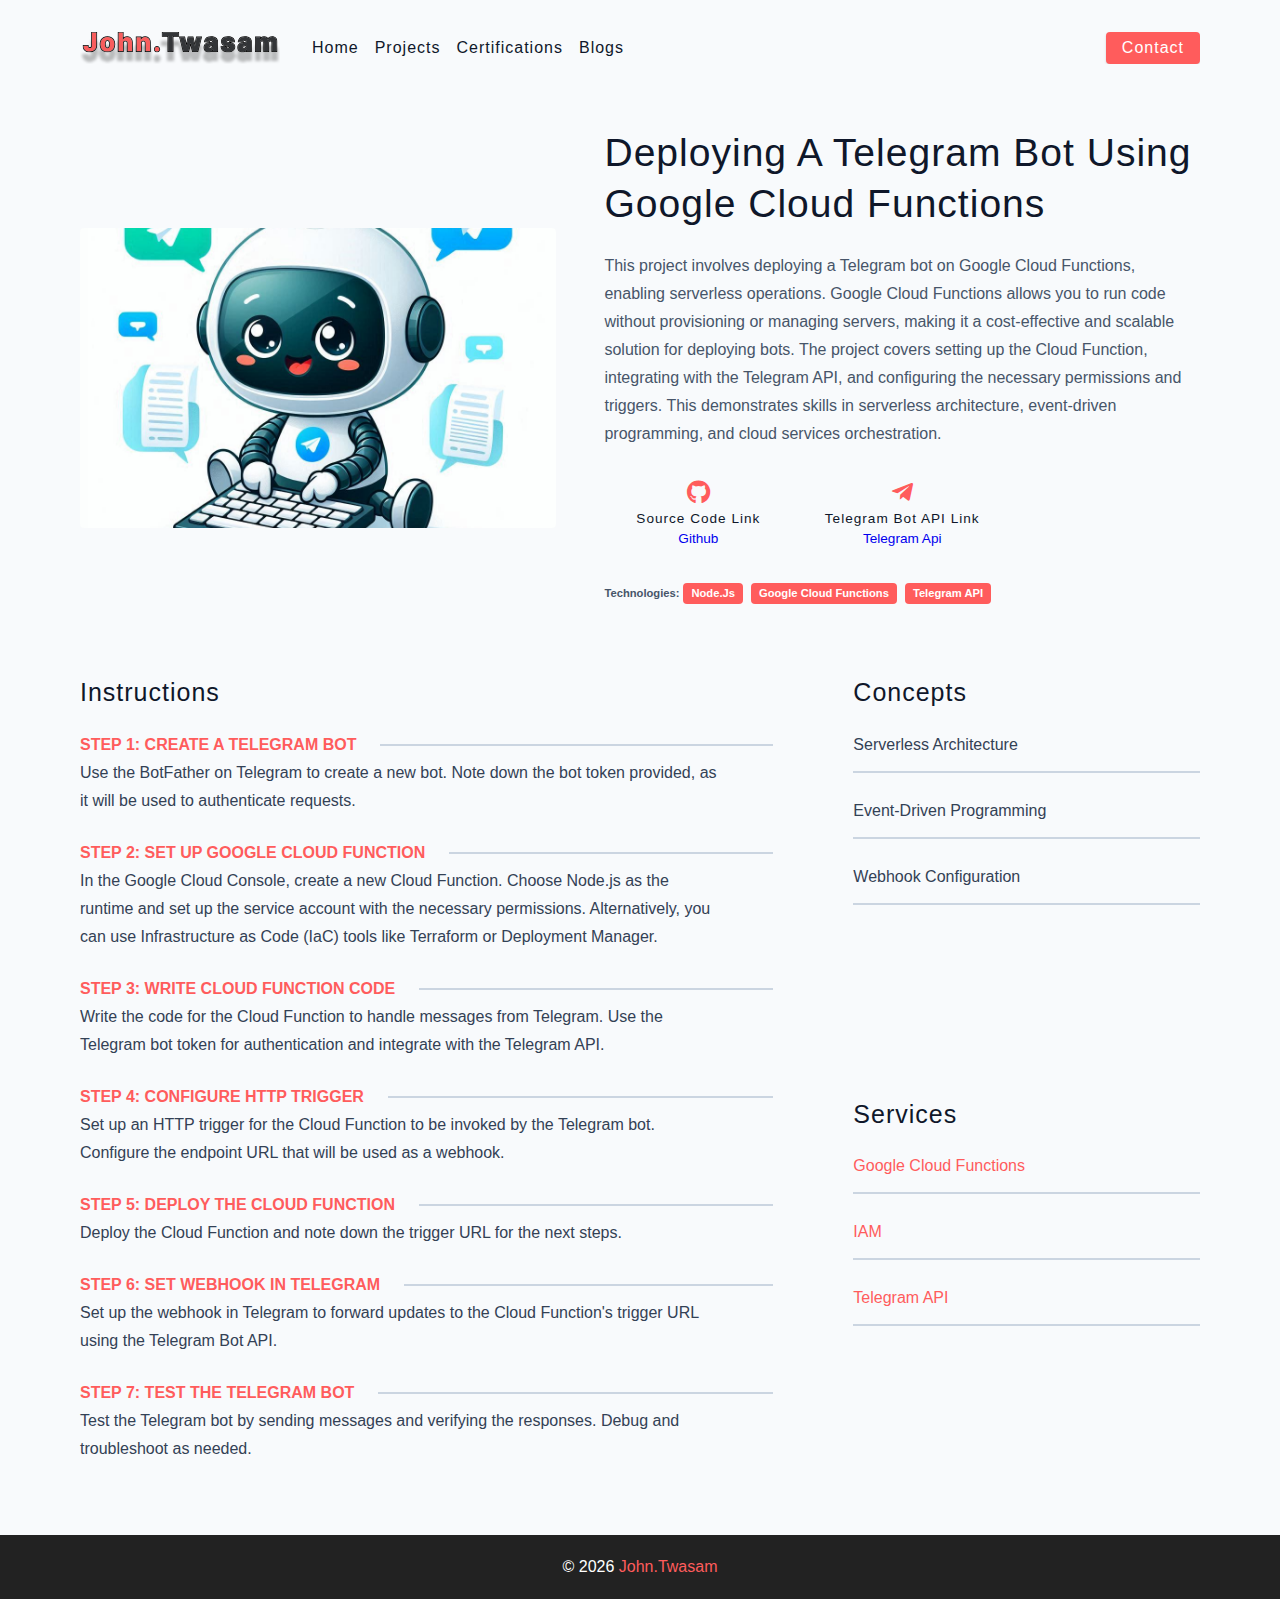
<file: project-detail3.html>
<!DOCTYPE html>
<html lang="en">
  <head>
    <meta charset="UTF-8" />
    <meta http-equiv="X-UA-Compatible" content="IE=edge" />
    <meta name="viewport" content="width=device-width, initial-scale=1.0" />
    <title> | Details | </title>
    <!-- favicon -->
    <link rel="shortcut icon" href="./assets/favicon.ico" type="image/x-icon" />
    <!-- normalize -->
    <link rel="stylesheet" href="./css/normalize.css" />
    <!-- font-awesome -->
    <link
      rel="stylesheet"
      href="https://cdnjs.cloudflare.com/ajax/libs/font-awesome/5.14.0/css/all.min.css"
    />
    <!-- main css -->
    <link rel="stylesheet" href="./css/main.css" />
  </head>
  <body>
    <!-- nav  -->
    <nav class="navbar">
      <div class="nav-center">
        <div class="nav-header">
          <a href="index.html" class="nav-logo">
            <img src="./assets/lg.svg" alt="Image of John Sam" />
          </a>
          <button class="nav-btn btn">
            <i class="fas fa-align-justify"></i>
          </button>
        </div>
        <div class="nav-links">
          <a href="index.html" class="nav-link"> home </a>
          <a href="projects.html" class="nav-link"> projects </a>
          <a href="certs.html" class="nav-link"> certifications </a>
          <a href="blogs.html" class="nav-link"> blogs </a>

          <div class="nav-link contact-link">
            <a href="contact.html" class="btn"> contact </a>
          </div>
        </div>
      </div>
    </nav>
    <!-- end of nav -->
    <main class="page">
      <div class="project-page">
        <section class="project-hero">
          <img src="./assets/projects/p7.jpg" class="img project-hero-img" />
          <article class="project-info">
            <h2>Deploying a Telegram Bot Using Google Cloud Functions</h2>
            <p>
                This project involves deploying a Telegram bot on Google Cloud Functions, enabling serverless operations. Google Cloud Functions allows you to run code without provisioning or managing servers, making it a cost-effective and scalable solution for deploying bots. The project covers setting up the Cloud Function, integrating with the Telegram API, and configuring the necessary permissions and triggers. This demonstrates skills in serverless architecture, event-driven programming, and cloud services orchestration.
            </p>
            <div class="project-icons">
                <article>
                    <i class="fab fa-github"></i>
                    <h5>Source Code Link</h5>
                    <p><a href="https://github.com/tee-jay7/telegram-bot" target="_blank">Github</a></p>
                </article>
                <article>
                    <i class="fab fa-telegram-plane"></i>
                    <h5>Telegram Bot API Link</h5>
                    <p><a href="https://core.telegram.org/bots/api#update" target="_blank">Telegram Api</a></p>
                </article>
            </div>
            <p class="project-tags">
                Technologies: <a href="#">Node.js</a> <a href="#">Google Cloud Functions</a> <a href="#">Telegram API</a>
            </p>
        </article>
        </section>
        <!-- content -->
        <section class="project-content">
            <article>
                <h4>Instructions</h4>
                <!-- single instruction -->
                <div class="single-instruction">
                    <header>
                        <p>Step 1: Create a Telegram Bot</p>
                        <div></div>
                    </header>
                    <p>
                        Use the BotFather on Telegram to create a new bot. Note down the bot token provided, as it will be used to authenticate requests.
                    </p>
                </div>
                <!-- end of single instruction -->
                <!-- single instruction -->
                <div class="single-instruction">
                    <header>
                        <p>Step 2: Set Up Google Cloud Function</p>
                        <div></div>
                    </header>
                    <p>
                        In the Google Cloud Console, create a new Cloud Function. Choose Node.js as the runtime and set up the service account with the necessary permissions. Alternatively, you can use Infrastructure as Code (IaC) tools like Terraform or Deployment Manager.
                    </p>
                </div>
                <!-- end of single instruction -->
                <!-- single instruction -->
                <div class="single-instruction">
                    <header>
                        <p>Step 3: Write Cloud Function Code</p>
                        <div></div>
                    </header>
                    <p>
                        Write the code for the Cloud Function to handle messages from Telegram. Use the Telegram bot token for authentication and integrate with the Telegram API.
                    </p>
                </div>
                <!-- end of single instruction -->
                <!-- single instruction -->
                <div class="single-instruction">
                    <header>
                        <p>Step 4: Configure HTTP Trigger</p>
                        <div></div>
                    </header>
                    <p>
                        Set up an HTTP trigger for the Cloud Function to be invoked by the Telegram bot. Configure the endpoint URL that will be used as a webhook.
                    </p>
                </div>
                <!-- end of single instruction -->
                <!-- single instruction -->
                <div class="single-instruction">
                    <header>
                        <p>Step 5: Deploy the Cloud Function</p>
                        <div></div>
                    </header>
                    <p>
                        Deploy the Cloud Function and note down the trigger URL for the next steps.
                    </p>
                </div>
                <!-- end of single instruction -->
                <!-- single instruction -->
                <div class="single-instruction">
                    <header>
                        <p>Step 6: Set Webhook in Telegram</p>
                        <div></div>
                    </header>
                    <p>
                        Set up the webhook in Telegram to forward updates to the Cloud Function's trigger URL using the Telegram Bot API.
                    </p>
                </div>
                <!-- end of single instruction -->
                <!-- single instruction -->
                <div class="single-instruction">
                    <header>
                        <p>Step 7: Test the Telegram Bot</p>
                        <div></div>
                    </header>
                    <p>
                        Test the Telegram bot by sending messages and verifying the responses. Debug and troubleshoot as needed.
                    </p>
                </div>
            </article>      
          <article class="second-column">
            <div>
              <h4>Concepts</h4>
              <p class="single-ingredient">Serverless Architecture</p>
              <p class="single-ingredient">Event-Driven Programming</p>
              <p class="single-ingredient">Webhook Configuration</p>
            </div>
            <div>
              <h4>Services</h4>
              <p class="single-tool">Google Cloud Functions</p>
              <p class="single-tool">IAM</p>
              <p class="single-tool">Telegram API</p>
            </div>
          </article>
        </section>
      </div>
    </main>    
    <!-- footer -->
    <footer class="page-footer">
      <p>
        &copy; <span id="date"></span>
        <span class="footer-logo">John.Twasam</span>
        <a href="#"></a>
      </p>
    </footer>
    <script src="./js/app.js"></script>
  </body>
</html>
</file>
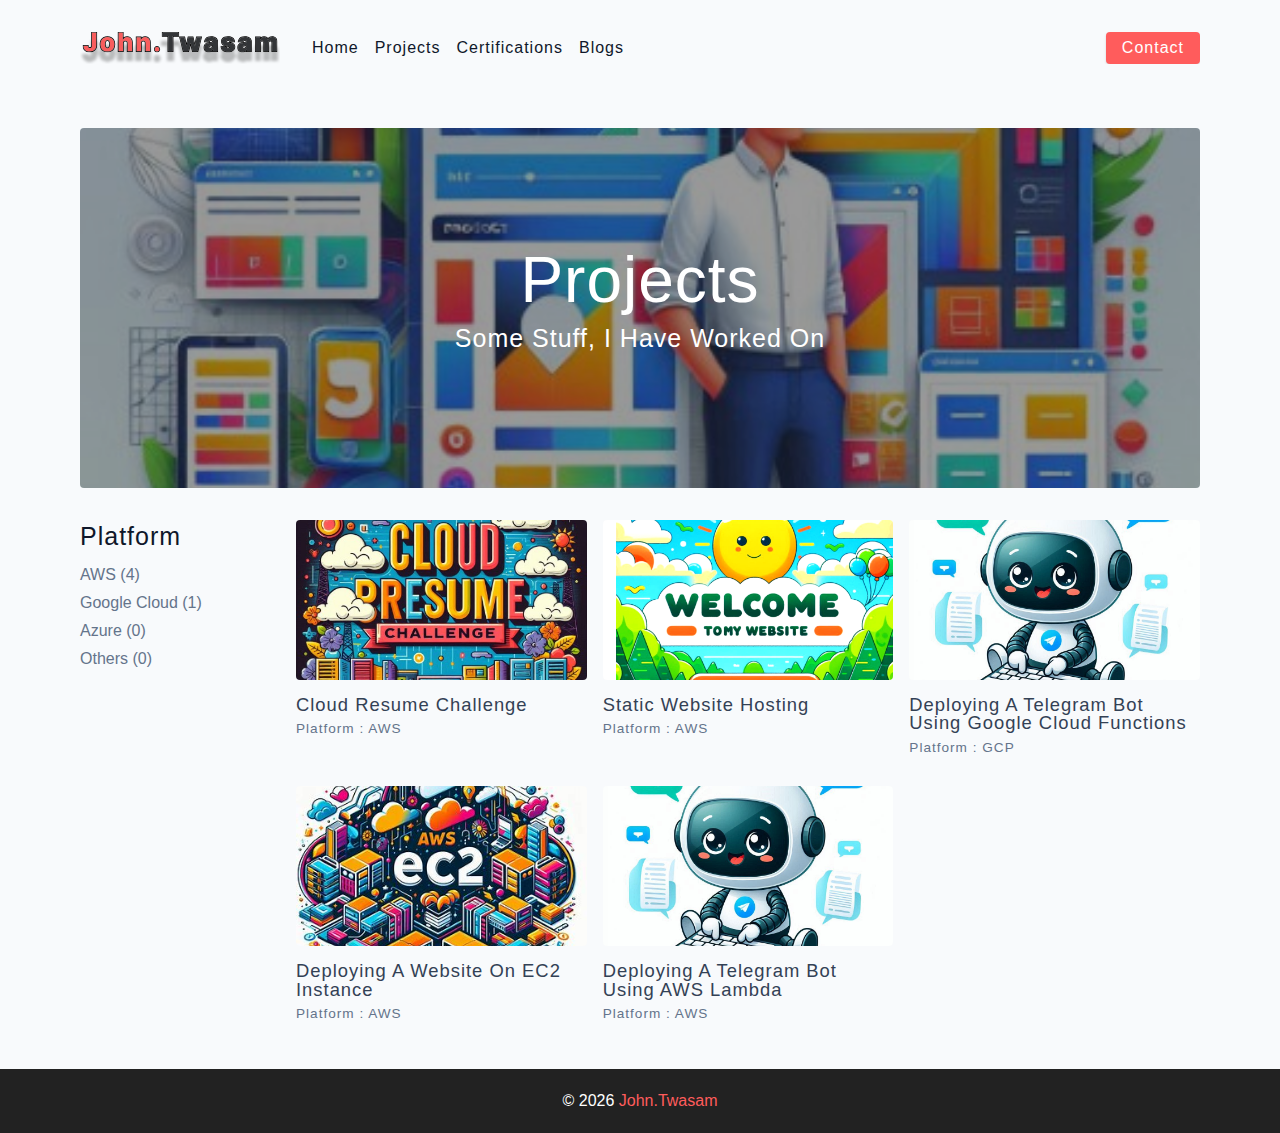
<file: projects.html>
<!DOCTYPE html>
<html lang="en">
  <head>
    <meta charset="UTF-8" />
    <meta http-equiv="X-UA-Compatible" content="IE=edge" />
    <meta name="viewport" content="width=device-width, initial-scale=1.0" />
    <title>| Projects |</title>
    <!-- favicon -->
    <link rel="shortcut icon" href="./assets/favicon.ico" type="image/x-icon" />
    <!-- normalize -->
    <link rel="stylesheet" href="./css/normalize.css" />
    <!-- font-awesome -->
    <link
      rel="stylesheet"
      href="https://cdnjs.cloudflare.com/ajax/libs/font-awesome/5.14.0/css/all.min.css"
    />
    <!-- main css -->
    <link rel="stylesheet" href="./css/main.css" />
  </head>
  <body>
    <!-- nav  -->
    <nav class="navbar">
      <div class="nav-center">
        <div class="nav-header">
          <a href="index.html" class="nav-logo">
            <img src="./assets/lg.svg" alt="Image of John Sam" />
          </a>
          <button class="nav-btn btn">
            <i class="fas fa-align-justify"></i>
          </button>
        </div>
        <div class="nav-links">
          <a href="index.html" class="nav-link"> home </a>
          <a href="projects.html" class="nav-link"> projects </a>
          <a href="certs.html" class="nav-link"> certifications </a>
          <a href="blogs.html" class="nav-link"> blogs </a>

          <div class="nav-link contact-link">
            <a href="contact.html" class="btn"> contact </a>
          </div>
        </div>
      </div>
    </nav>
    <!-- end of nav -->
    <!-- main -->
    <main class="page">
      <!-- header -->
      <header class="hero">
        <div class="hero-container">
          <div class="hero-text">
            <h1>Projects</h1>
            <h4>some stuff, I have worked on</h4>
          </div>
        </div>
      </header>
      <!-- end of header -->
      <section class="projects-container">
        <!-- tag container -->
        <div class="tags-container">
          <h4>Platform</h4>
          <div class="tags-list">
            <a href="#">AWS (4)</a>
            <a href="#">Google Cloud (1)</a>
            <a href="#">Azure (0)</a>
            <a href="#">Others (0)</a>
          </div>
        </div>
        <!-- end of tag container -->
        <!-- projects list -->
        <div class="projects-list">
          <!-- single project -->
          <a href="project-detail.html" class="project">
            <img
              src="./assets/projects/p1.jpg"
              class="img project-img"
              alt=""
            />
            <h5>Cloud Resume Challenge</h5>
            <p>Platform : AWS</p>
          </a>
          <!-- end of single project -->
          <!-- single project -->
          <a href="project-detail0.html" class="project">
            <img
              src="./assets/projects/p2.png"
              class="img project-img"
              alt=""
            />
            <h5>Static Website Hosting</h5>
            <p>Platform : AWS </p>
          </a>
          <!-- end of single project -->
          <a href="project-detail3.html" class="project">
            <img
              src="./assets/projects/p7.jpg"
              class="img project-img"
              alt=""
            />
            <h5>Deploying a Telegram Bot Using Google Cloud Functions</h5>
            <p>Platform : GCP </p>
          </a>
          <!-- single project -->
          <a href="project-detail1.html" class="project">
            <img
              src="./assets/projects/P3.jpg"
              class="img project-img"
              alt=""
            />
            <h5>Deploying a Website on EC2 Instance</h5>
            <p>Platform : AWS </p>
          </a>
          <!-- end of single project -->
         
           <!-- single project -->
          <a href="project-detail2.html" class="project">
          <img
            src="./assets/projects/p7.jpg"
            class="img project-img"
            alt=""
          />
          <h5>Deploying a Telegram Bot Using AWS Lambda</h5>
          <p>Platform : AWS </p>
        </a>
          <!-- end of single project -->
        </div>
        <!-- end of projects list -->
      </section>
    </main>
    <!-- end of main -->
    <!-- footer -->
    <footer class="page-footer">
      <p>
        &copy; <span id="date"></span>
        <span class="footer-logo">John.Twasam</span>
        <a href="#"></a>
      </p>
    </footer>
    <script src="./js/app.js"></script>
  </body>
</html>
</file>
<file: css/main.css>
*,
::after,
::before {
  box-sizing: border-box;
}
/* fonts */

@import url('https://fonts.googleapis.com/css2?family=Roboto:wght@400;500;600&family=Montserrat&display=swap');
html {
  font-size: 100%;
} /*16px*/

:root {
  
   /* colors */
   --primary-100: #ffe0e0;
   --primary-200: #ffbebe;
   --primary-300: #ff9d9d;
   --primary-400: #ff7d7d;
   --primary-500: #ff5c5c;
   --primary-600: #cc4a4a;
   --primary-700: #993737;
   --primary-800: #662525;
   --primary-900: #331212;

  /* grey */
  --grey-50: #f8fafc;
  --grey-100: #f1f5f9;
  --grey-200: #e2e8f0;
  --grey-300: #cbd5e1;
  --grey-400: #94a3b8;
  --grey-500: #64748b;
  --grey-600: #475569;
  --grey-700: #334155;
  --grey-800: #1e293b;
  --grey-900: #0f172a;
  /* rest of the colors */
  --black: #222;
  --white: #fff;
  --red-light: #f8d7da;
  --red-dark: #842029;
  --green-light: #d1e7dd;
  --green-dark: #0f5132;

  /* fonts  */
  --headingFont: 'Roboto', sans-serif;
  --bodyFont: 'Nunito', sans-serif;
  --smallText: 0.7em;
  /* rest of the vars */
  --backgroundColor: var(--grey-50);
  --textColor: var(--grey-900);
  --borderRadius: 0.25rem;
  --letterSpacing: 1px;
  --transition: 0.3s ease-in-out all;
  --max-width: 1120px;
  --fixed-width: 600px;

  /* box shadow*/
  --shadow-1: 0 1px 3px 0 rgba(0, 0, 0, 0.1), 0 1px 2px 0 rgba(0, 0, 0, 0.06);
  --shadow-2: 0 4px 6px -1px rgba(0, 0, 0, 0.1),
    0 2px 4px -1px rgba(0, 0, 0, 0.06);
  --shadow-3: 0 10px 15px -3px rgba(0, 0, 0, 0.1),
    0 4px 6px -2px rgba(0, 0, 0, 0.05);
  --shadow-4: 0 20px 25px -5px rgba(0, 0, 0, 0.1),
    0 10px 10px -5px rgba(0, 0, 0, 0.04);
}

body {
  background: var(--backgroundColor);
  font-family: var(--bodyFont);
  font-weight: 400;
  line-height: 1.75;
  color: var(--textColor);
}

p {
  margin-top: 0;
  margin-bottom: 1.5rem;
  max-width: 40em;
}

h1,
h2,
h3,
h4,
h5 {
  margin: 0;
  margin-bottom: 1.38rem;
  font-family: var(--headingFont);
  font-weight: 400;
  line-height: 1.3;
  text-transform: capitalize;
  letter-spacing: var(--letterSpacing);
}

h1 {
  margin-top: 0;
  font-size: 3.052rem;
}

h2 {
  font-size: 2.441rem;
}

h3 {
  font-size: 1.953rem;
}

h4 {
  font-size: 1.563rem;
}

h5 {
  font-size: 1.25rem;
}

small,
.text-small {
  font-size: var(--smallText);
}

a {
  text-decoration: none;
}
ul {
  list-style-type: none;
  padding: 0;
}

.img {
  width: 100%;
  display: block;
  object-fit: cover;
}
/* buttons */

.btn {
  cursor: pointer;
  color: var(--white);
  background: var(--primary-500);
  border: transparent;
  border-radius: var(--borderRadius);
  letter-spacing: var(--letterSpacing);
  padding: 0.375rem 0.75rem;
  box-shadow: var(--shadow-1);
  transition: var(--transtion);
  text-transform: capitalize;
  display: inline-block;
}
.btn:hover {
  background: var(--primary-700);
  box-shadow: var(--shadow-3);
}
.btn-hipster {
  color: var(--primary-500);
  background: var(--primary-200);
}
.btn-hipster:hover {
  color: var(--primary-200);
  background: var(--primary-700);
}
.btn-block {
  width: 100%;
}

/* alerts */
.alert {
  padding: 0.375rem 0.75rem;
  margin-bottom: 1rem;
  border-color: transparent;
  border-radius: var(--borderRadius);
}

.alert-danger {
  color: var(--red-dark);
  background: var(--red-light);
}
.alert-success {
  color: var(--green-dark);
  background: var(--green-light);
}
/* form */

.form {
  width: 90vw;
  max-width: var(--fixed-width);
  background: var(--white);
  border-radius: var(--borderRadius);
  box-shadow: var(--shadow-2);
  padding: 2rem 2.5rem;
  margin: 3rem auto;
}
.form-label {
  display: block;
  font-size: var(--smallText);
  margin-bottom: 0.5rem;
  text-transform: capitalize;
  letter-spacing: var(--letterSpacing);
}
.form-input,
.form-textarea {
  width: 100%;
  padding: 0.375rem 0.75rem;
  border-radius: var(--borderRadius);
  background: var(--backgroundColor);
  border: 1px solid var(--grey-200);
}

.form-row {
  margin-bottom: 1rem;
}

.form-textarea {
  height: 7rem;
}
::placeholder {
  font-family: inherit;
  color: var(--grey-400);
}
.form-alert {
  color: var(--red-dark);
  letter-spacing: var(--letterSpacing);
  text-transform: capitalize;
}

/* title */

.title {
  text-align: center;
}

.title-underline {
  background: var(--primary-500);
  width: 7rem;
  height: 0.25rem;
  margin: 0 auto;
  margin-top: -1rem;
}

/*
=============== 
Navbar
===============
*/

.navbar {
  display: flex;
  align-items: center;
  justify-content: center;
}
.nav-center {
  width: 90vw;
  max-width: var(--max-width);
}
.nav-header {
  height: 6rem;
  display: flex;
  justify-content: space-between;
  align-items: center;
}
.nav-header img {
  width: 200px;
}
.nav-logo {
  display: flex;
  align-items: flex-end;
}

.nav-btn {
  padding: 0.15rem 0.75rem;
}
.nav-btn i {
  font-size: 1.25rem;
}
.nav-links {
  height: 0;
  overflow: hidden;
  display: flex;
  flex-direction: column;
  transition: var(--transition);
}
.show-links {
  height: 23.9375rem;
}

.nav-link {
  display: block;
  text-align: center;
  font-size: 1.25rem;
  text-transform: capitalize;
  color: var(--grey-900);
  letter-spacing: var(--letterSpacing);
  padding: 1rem 0;
  border-top: 1px solid var(--grey-500);
  transition: var(--transition);
}
.nav-link:hover {
  color: var(--primary-500);
}

.contact-link a {
  padding: 0.15rem 1rem;
}

@media screen and (min-width: 992px) {
  .navbar {
    height: 6rem;
  }
  .nav-center {
    display: flex;
    align-items: center;
  }
  .nav-header {
    padding: 0;
    margin-right: 2rem;
    height: auto;
  }

  .nav-btn {
    display: none;
  }
  .nav-links {
    height: auto !important;
    flex-direction: row;
    align-items: center;
    width: 100%;
  }
  .nav-link {
    padding: 0;
    border-top: none;
    margin-right: 1rem;
    font-size: 1rem;
  }
  .contact-link {
    margin-right: 0;
    margin-left: auto;
  }
}
/*
=============== 
Page
===============
*/

.page {
  width: 90vw;
  max-width: var(--max-width);
  margin: 0 auto;
}
.page {
  padding-top: 2rem;
  min-height: calc(100vh - (6rem + 4rem));
}
/*
=============== 
Footer
===============
*/

.page-footer {
  text-align: center;
  height: 4rem;
  display: flex;
  align-items: center;
  justify-content: center;
  background: var(--black);
  color: var(--white);
}
.page-footer h5 {
  margin-top: 0;
  margin-bottom: 0;
}
.page-footer p {
  margin-bottom: 0;
}
.page-footer .footer-logo,
.page-footer a {
  color: var(--primary-500);
}
/*
=============== 
Hero
===============
*/

.hero {
  height: 40vh;
  position: relative;
  margin-bottom: 2rem;
  background: url('../assets/projects/herobanner.jpg') center/cover no-repeat;
  border-radius: var(--borderRadius);
}
.hero-container {
  position: absolute;
  top: 0;
  left: 0;
  width: 100%;
  height: 100%;
  display: flex;
  align-items: center;
  justify-content: center;
  background: rgba(0, 0, 0, 0.4);
  border-radius: var(--borderRadius);
}
.hero-text {
  color: var(--white);
  text-align: center;
}

@media only screen and (min-width: 768px) {
  .hero-text h1 {
    font-size: 4rem;
    margin-bottom: 0;
  }
}

/*
=============== 
Projects 
===============
*/

.projects-container {
  display: grid;
  gap: 2rem 1rem;
}

.projects-list {
  display: grid;
  gap: 2rem 1rem;
  padding-bottom: 3rem;
}
.tags-container {
  order: 1;
  display: flex;
  flex-direction: column;
  padding-bottom: 3rem;
  /* background: blue; */
}
.tags-container h4 {
  margin-bottom: 0.5rem;
  font-weight: 500;
}
.tags-list {
  display: grid;
  grid-template-columns: 1fr 1fr 1fr;
}
.tags-list a {
  text-transform: capitalize;
  display: block;
  color: var(--grey-500);
  transition: var(--transition);
}
.tags-list a:hover {
  color: var(--primary-500);
}
.project {
  display: block;
}
.project-img {
  height: 15rem;
  border-radius: var(--borderRadius);
  margin-bottom: 1rem;
}
.project h5 {
  margin-bottom: 0;
  margin-top: 0.25rem;
  line-height: 1;
  color: var(--grey-700);
}
.project p {
  margin-bottom: 0;
  line-height: 1;
  color: var(--grey-500);
  margin-top: 0.5rem;
  letter-spacing: var(--letterSpacing);
}
@media screen and (min-width: 576px) {
  .projects-list {
    grid-template-columns: 1fr 1fr;
  }
  .project-img {
    height: 10rem;
  }
}

@media screen and (min-width: 992px) {
  .projects-container {
    grid-template-columns: 200px 1fr;
    gap: 1rem;
  }
  .projects-list {
    grid-template-columns: 1fr 1fr;
  }

  .project p {
    font-size: 0.85rem;
  }
  .tags-container {
    order: 0;
    /* background: blue; */
  }
  .tags-list {
    display: grid;
    grid-template-columns: 1fr;
  }
}

@media screen and (min-width: 1200px) {
  .project h5 {
    font-size: 1.15rem;
  }
  .projects-list {
    grid-template-columns: 1fr 1fr 1fr;
  }
}
/*
=============== 
Error
===============
*/
.error-page {
  text-align: center;
  padding-top: 5rem;
}
.error-page h1 {
  font-size: 9rem;
}
/*
=============== 
About Page
===============
*/

.about-page h2 {
  text-transform: none;
  font-weight: bold;
}
.about-page {
  display: grid;
  gap: 2rem 4rem;
  padding-bottom: 3rem;
}
.about-img {
  border-radius: var(--borderRadius);
  height: 300px;
}

@media screen and (min-width: 992px) {
  .about-page {
    grid-template-columns: 1fr 1fr;
    grid-template-rows: 400px;
    align-items: center;
  }
  .about-img {
    height: 100%;
  }
}

.featured-title {
  text-align: center;
}
/*
=============== 
Contact Page
===============
*/
.contact-form {
  width: 100%;
  margin: 0;
}
.contact-container {
  display: grid;
  gap: 2rem 3rem;
  padding-bottom: 3rem;
}
@media screen and (min-width: 992px) {
  .contact-container {
    grid-template-columns: 1fr 450px;
    align-items: center;
  }
}

/*
=============== 
Tags Page
===============
*/

.tags-wrapper {
  display: grid;
  gap: 2rem;
  padding-bottom: 3rem;
}
.tag {
  background: var(--grey-500);
  border-radius: var(--borderRadius);
  text-align: center;
  color: var(--white);
  transition: var(--transition);
  padding: 0.75rem 0;
}
.tag:hover {
  background: var(--primary-500);
}
.tag h5,
.tag p {
  margin-bottom: 0;
}
.tag h5 {
  font-weight: 600;
}
@media screen and (min-width: 576px) {
  .tags-wrapper {
    grid-template-columns: 1fr 1fr;
  }
}
@media screen and (min-width: 992px) {
  .tags-wrapper {
    grid-template-columns: 1fr 1fr 1fr;
  }
}

/*
=============== 
Project Template
===============
*/

.project-hero {
  display: grid;
  gap: 3rem;
}

.project-hero-img {
  height: 300px;
  border-radius: var(--borderRadius);
}
.project-info p {
  color: var(--grey-600);
}
.project-icons {
  display: grid;
  grid-template-columns: repeat(3, 1fr);
  gap: 1rem;
  margin: 2rem 0;
  text-align: center;
}
.project-icons i {
  font-size: 1.5rem;
  color: var(--primary-500);
}
.project-icons h5,
.project-icons p {
  margin-bottom: 0;
  font-size: 0.85em;
}

.project-icons p {
  color: var(--grey-600);
}
.project-tags {
  display: flex;
  align-items: center;
  flex-wrap: wrap;
  font-size: 0.7em;
  font-weight: 600;
}
.project-tags a {
  background: var(--primary-500);
  border-radius: var(--borderRadius);
  color: var(--white);
  padding: 0.05rem 0.5rem;
  margin: 0 0.25rem;
  text-transform: capitalize;
}
@media screen and (min-width: 992px) {
  .project-hero {
    grid-template-columns: 4fr 5fr;
    align-items: center;
  }
}
.project-content {
  padding: 3rem 0;
  display: grid;
  gap: 2rem 5rem;
}
@media screen and (min-width: 992px) {
  .project-content {
    grid-template-columns: 2fr 1fr;
  }
}
.single-instruction header {
  display: grid;
  grid-template-columns: auto 1fr;
  gap: 1.5rem;
  align-items: center;
}
.single-instruction header p {
  text-transform: uppercase;
  font-weight: 600;
  color: var(--primary-500);
  margin-bottom: 0;
}
.single-instruction > p {
  color: var(--grey-700);
}

.single-instruction header div {
  height: 2px;
  background: var(--grey-300);
}

.second-column {
  display: grid;
  row-gap: 2rem;
}

.single-ingredient {
  border-bottom: 2px solid var(--grey-300);
  padding-bottom: 0.75rem;
  color: var(--grey-700);
}
.single-tool {
  border-bottom: 2px solid var(--grey-300);
  padding-bottom: 0.75rem;
  color: var(--primary-500);
  text-transform: capitalize;
}
</file>
